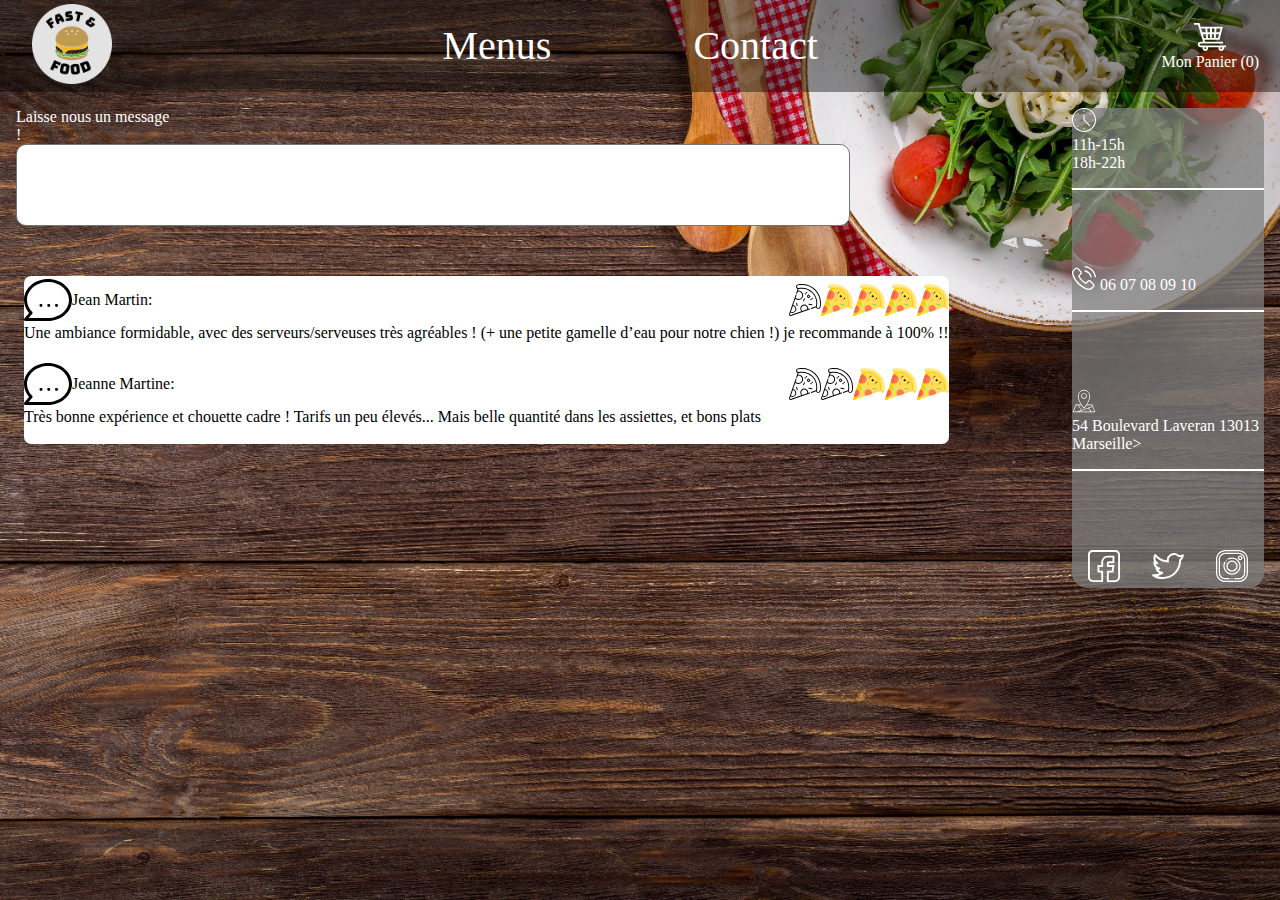
<file: indexJ.html>
<!DOCTYPE html>
<html lang="en">

<head>
    <meta charset="UTF-8">
    <meta http-equiv="X-UA-Compatible" content="IE=edge">
    <meta name="viewport" content="width=device-width, initial-scale=1.0">
    <link rel="stylesheet" href="styleJ.css">
    <title>Document</title>
</head>

<body>
    <!--NAVBAR-->
    <section id="Section">
        <nav class="navBar">
            <div class="navBarL">
                <a href="Index.html"><img class="logo" src="./IMG/logo.png" alt="LOGO"></a>
            </div>
            <div class="navBarC">
                <a href="indexY.html">Menus</a>
                <a href="indexJ.html">Contact</a>
            </div>
            <div class="navBarR" onclick="alertCaddie()">
                <svg class="caddie" enable-background="new 0 0 510.001 510.001" viewBox="0 0 510.001 510.001"
                    xmlns="http://www.w3.org/2000/svg">
                    <g>
                        <path
                            d="m510.001 390.001h-74.961c-.013 0-.026-.001-.039-.001s-.025.001-.039.001h-254.923c-.013 0-.026-.001-.039-.001s-.025.001-.039.001h-74.961c-8.271 0-15-6.729-15-15 0-8.272 6.729-15.001 15-15.001h360.001v-30h-288.84l-9-29.999h240.077l52.5-210.001h-355.577l-18-60h-86.161v30h63.84l81 270h-39.84c-24.813 0-45 20.188-45 45.002 0 24.812 20.187 44.999 45 44.999h32.58c-1.665 4.694-2.58 9.741-2.58 15 0 24.812 20.187 45 45.001 45 24.813 0 45-20.188 45-45 0-5.259-.915-10.306-2.58-15h170.16c-1.665 4.694-2.58 9.741-2.58 15 0 24.812 20.187 45 45.001 45 24.813 0 45-20.188 45-45 0-5.259-.915-10.306-2.58-15h32.58v-30zm-369.84-180h48.538l5 60h-35.538zm144.84-30.001v-60h43.698l-5 60zm36.197 30.001-5 60h-31.198v-60zm-66.198-30.001h-38.698l-5-60h43.698zm0 30.001v60h-31.198l-5-60zm91.302 60 5-60h47.513l-15 60zm60.013-90.001h-52.512l5-60h62.512zm-225.117-60 5 60h-55.038l-18-60zm13.803 315.001c0 8.271-6.729 15-15 15-8.272 0-15.001-6.729-15.001-15 0-8.265 6.719-14.989 14.981-15h.039c8.262.011 14.981 6.735 14.981 15zm255 0c0 8.271-6.729 15-15 15-8.272 0-15.001-6.729-15.001-15 0-8.265 6.719-14.989 14.981-15h.039c8.262.011 14.981 6.735 14.981 15z" />
                    </g>
                </svg>
                <p><span class="txtCaddie">Mon Panier </span>(0)</p>
            </div>
        </nav>
        <div id="Bloc">
            <div id="TextEtAvis">
                <div id="Text">
                    <div class="rating">
                        <label for="label" style="color:rgb(255, 255, 255);">Laisse nous un message !</label>
                    </div>

                    <textarea id="textarea" name="textarea">

</textarea>
                    <!--COMMENT SPACE-->
                </div>
                <div id="Avis">
                    <div class="LogoAvis">
                        <div id="LogoBulle"><svg id="Capa_1" enable-background="new 0 0 479.058 479.058" height="512"
                                viewBox="0 0 479.058 479.058" width="512" xmlns="http://www.w3.org/2000/svg">
                                <path
                                    d="m239.529 449.117h-224.558c-5.804 0-11.096-3.363-13.552-8.626-2.471-5.248-1.667-11.462 2.047-15.935l47.075-56.49c-32.69-36.74-50.541-81.9-50.541-128.537 0-115.569 107.455-209.588 239.529-209.588s239.529 94.019 239.529 209.588-107.455 209.588-239.529 209.588zm-192.6-29.941h192.6c115.568 0 209.588-80.584 209.588-179.647s-94.02-179.647-209.588-179.647-209.588 80.584-209.588 179.647c0 42.923 18.172 84.575 51.154 117.279 5.512 5.468 5.936 14.24.965 20.204.001 0-35.13 42.163-35.131 42.164z" />
                                <path id="path-1"
                                    d="m250.115 273.855c5.846 5.846 5.846 15.325 0 21.172-5.846 5.846-15.325 5.846-21.172 0-5.846-5.846-5.846-15.325 0-21.172 5.847-5.847 15.325-5.847 21.172 0"
                                    transform="translate(7.451 8.951)" />
                                <path id="path-1_1_"
                                    d="m175.262 273.855c5.846 5.846 5.846 15.325 0 21.172-5.846 5.846-15.325 5.846-21.172 0-5.846-5.846-5.846-15.325 0-21.172 5.847-5.847 15.326-5.847 21.172 0"
                                    transform="translate(4.951 8.951)" />
                                <path id="path-1_2_"
                                    d="m324.967 273.855c5.846 5.846 5.846 15.325 0 21.172-5.846 5.846-15.325 5.846-21.172 0-5.846-5.846-5.846-15.325 0-21.172 5.847-5.847 15.326-5.847 21.172 0"
                                    transform="translate(9.951 8.951)" />
                            </svg>Jean Martin:</div>
                        <div id="LogoPizza">
                            <svg height="512pt" viewBox="0 0 512.00092 512" width="512pt"
                                xmlns="http://www.w3.org/2000/svg">
                                <path
                                    d="m313.621094 222.0625c6.6875 0 12.972656-2.605469 17.699218-7.332031l7.152344-7.152344c4.105469-4.105469 4.105469-10.78125 0-14.890625l-20.503906-20.5c-1.988281-1.988281-4.632812-3.085938-7.445312-3.085938s-5.457032 1.097657-7.445313 3.085938l-7.152344 7.152344c-4.726562 4.726562-7.328125 11.011718-7.328125 17.695312s2.601563 12.96875 7.328125 17.695313c4.726563 4.726562 11.011719 7.332031 17.695313 7.332031zm-7.089844-32.117188 3.992188-3.992187 14.183593 14.183594-3.992187 3.988281c-1.898438 1.894531-4.414063 2.9375-7.09375 2.9375-2.679688 0-5.195313-1.042969-7.089844-2.9375-1.894531-1.890625-2.9375-4.410156-2.9375-7.089844 0-2.679687 1.042969-5.195312 2.9375-7.089844zm0 0" />
                                <path
                                    d="m368.222656 241.726562c1.917969 0 3.839844-.734374 5.300782-2.195312l8.183593-8.183594c2.929688-2.929687 2.929688-7.675781 0-10.605468-2.929687-2.929688-7.675781-2.929688-10.605469 0l-8.183593 8.183593c-2.925781 2.925781-2.925781 7.675781 0 10.601563 1.464843 1.464844 3.386719 2.199218 5.304687 2.199218zm0 0" />
                                <path
                                    d="m281.734375 147.738281 8.183594-8.183593c2.925781-2.925782 2.925781-7.675782 0-10.601563-2.929688-2.929687-7.679688-2.929687-10.605469-.003906l-8.183594 8.183593c-2.929687 2.929688-2.929687 7.679688 0 10.605469 1.464844 1.464844 3.382813 2.195313 5.300782 2.195313 1.921874.003906 3.839843-.730469 5.304687-2.195313zm0 0" />
                                <path
                                    d="m343.359375 240.300781c-2.929687 2.929688-2.929687 7.679688 0 10.605469l8.183594 8.183594c1.464843 1.464844 3.382812 2.195312 5.300781 2.195312 1.921875 0 3.839844-.730468 5.304688-2.195312 2.929687-2.929688 2.929687-7.675782 0-10.605469l-8.183594-8.183594c-2.929688-2.925781-7.675782-2.925781-10.605469 0zm0 0" />
                                <path
                                    d="m265.054688 169.496094c1.917968 0 3.839843-.730469 5.300781-2.195313 2.929687-2.929687 2.929687-7.679687 0-10.605469l-8.179688-8.183593c-2.929687-2.929688-7.679687-2.929688-10.605469 0-2.929687 2.929687-2.929687 7.675781 0 10.605469l8.183594 8.183593c1.460938 1.464844 3.382813 2.195313 5.300782 2.195313zm0 0" />
                                <path
                                    d="m422.820312 89.109375c-57.460937-57.460937-133.871093-89.109375-215.144531-89.109375-21.601562 0-43.246093 2.300781-64.328125 6.839844-13.796875 2.96875-24.589844 13.355468-28.175781 27.109375-2.941406 11.289062-.550781 23.042969 6.554687 32.242187 4.554688 5.894532 10.5625 10.183594 17.308594 12.535156l-12.007812 35.046876c0 .007812-.003906.015624-.007813.023437l-11.964843 34.921875c-1.339844 3.917969.746093 8.183594 4.664062 9.523438.804688.277343 1.625.40625 2.433594.40625 3.113281 0 6.023437-1.957032 7.09375-5.070313l10.632812-31.03125c19.492188-3.933594 39.882813 2.113281 54.023438 16.253906 11.261718 11.261719 17.460937 26.230469 17.460937 42.15625s-6.199219 30.894531-17.460937 42.15625c-11.261719 11.257813-26.230469 17.460938-42.15625 17.460938-15.925782 0-30.894532-6.203125-42.15625-17.460938-1.039063-1.042969-2.054688-2.144531-3.039063-3.292969l13.972657-40.785156c1.34375-3.917968-.746094-8.183594-4.664063-9.527344s-8.183594.746094-9.523437 4.664063l-15.308594 44.671875c0 .007812-.003906.015625-.007813.023438l-41.964843 122.496093s0 0-.003907 0l-34.800781 101.582031c-.007812.019532-.011719.035157-.019531.050782l-12.941407 37.773437c-2.933593 8.5625-.78125 17.851563 5.621094 24.25 4.507813 4.507813 10.449219 6.90625 16.5625 6.90625 2.5625 0 5.160156-.421875 7.6875-1.289062l299.832032-102.753907c3.917968-1.34375 6.007812-5.605468 4.664062-9.523437s-5.609375-6.007813-9.523438-4.664063l-19.175781 6.570313c2.222657-19.046875-4.261719-38.53125-18.121093-52.390625-24.75-24.75-65.027344-24.75-89.777344 0-11.992188 11.988281-18.597656 27.933594-18.597656 44.890625 0 16.8125 6.5 32.625 18.300781 44.578125l-172.460938 59.105469c-3.152343 1.074219-6.433593.316406-8.789062-2.035157-2.351563-2.351562-3.113281-5.636718-2.035157-8.785156l9.960938-29.074218c9.015625 4.5625 18.777344 6.8125 28.503906 6.8125 16.320313 0 32.527344-6.328126 44.871094-18.671876 24.753906-24.753906 24.753906-65.03125 0-89.785156-8.980469-8.976562-20.308594-14.960937-32.597656-17.375l34.882812-101.808594c14.257813 13.195313 32.449219 19.808594 50.648438 19.808594 19.105468 0 38.214844-7.269531 52.761718-21.816406 14.09375-14.09375 21.855469-32.832031 21.855469-52.761719 0-19.933593-7.765625-38.671875-21.855469-52.761719-15.667968-15.667968-37.46875-23.398437-59.183593-21.546874l8.902343-25.992188c1.675782-.132812 3.351563-.363281 5.007813-.71875 15.871094-3.398438 32.164063-5.121094 48.425781-5.121094 61.390625 0 119.042969 23.839844 162.328125 67.125 55.25 55.253906 78.429688 134.039063 62.003907 210.753906-.355469 1.652344-.582032 3.308594-.710938 4.964844l-76.613281 26.253906c-3.917969 1.34375-6.007813 5.609376-4.664063 9.527344 1.066406 3.109375 3.976563 5.066406 7.09375 5.066406.804688 0 1.625-.128906 2.429688-.40625l73.691406-25.253906c1.394531 4.007813 3.476562 7.796875 6.222656 11.191406 7.171875 8.867188 17.734375 13.953126 28.988282 13.953126 3.191406 0 6.40625-.414063 9.554687-1.234376 13.75-3.585937 24.136719-14.378906 27.105469-28.171874 21.871094-101.613282-8.882813-206.089844-82.269532-279.476563zm-227.359374 303.65625c0-12.953125 5.042968-25.128906 14.199218-34.285156 18.90625-18.90625 49.664063-18.90625 68.570313 0 12.382812 12.382812 17.066406 30.648437 12.398437 47.378906l-75.5 25.875c-1.941406-1.433594-3.78125-2.996094-5.46875-4.683594-9.15625-9.15625-14.199218-21.335937-14.199218-34.285156zm-107.25-27.246094c18.90625 18.902344 18.90625 49.664063 0 68.570313-15.546876 15.546875-39.101563 18.585937-57.84375 8.089844l30.929687-90.28125c10.160156 1.550781 19.566406 6.273437 26.914063 13.621093zm402.21875-.089843c-1.773438 8.222656-7.988282 14.664062-16.230469 16.8125-1.914063.5-3.855469.753906-5.769531.753906-6.703126 0-13.015626-3.058594-17.324219-8.386719-2.964844-3.664063-4.636719-7.957031-4.925781-12.480469 0-.007812 0-.011718-.003907-.019531-.128906-2.058594.03125-4.160156.484375-6.273437 17.496094-81.710938-7.203125-165.636719-66.066406-224.5-46.121094-46.117188-107.535156-71.519532-172.929688-71.519532-17.316406 0-34.667968 1.835938-51.570312 5.457032-1.609375.34375-3.238281.519531-4.839844.519531-.144531 0-.289062-.007813-.4375-.011719-.882812-.234375-1.777344-.300781-2.644531-.210938-5.71875-.804687-10.917969-3.8125-14.578125-8.550781-4.246094-5.496093-5.667969-12.527343-3.90625-19.289062 2.148438-8.238281 8.589844-14.457031 16.8125-16.230469 20.050781-4.3125 40.632812-6.503906 61.175781-6.503906 77.269531 0 149.910157 30.085937 204.539063 84.71875 69.769531 69.769531 99.007812 169.101562 78.214844 265.714844zm0 0" />
                                <path
                                    d="m120.390625 298.367188c-4.054687.839843-6.664063 4.808593-5.824219 8.863281l8.949219 43.265625c.734375 3.542968 3.855469 5.980468 7.335937 5.980468.503907 0 1.015626-.050781 1.527344-.15625 4.054688-.839843 6.664063-4.808593 5.824219-8.863281l-8.949219-43.265625c-.839844-4.058594-4.808594-6.660156-8.863281-5.824218zm0 0" />
                                <path
                                    d="m316.871094 330.789062 49.003906 9.714844c.492188.097656.980469.144532 1.464844.144532 3.507812 0 6.640625-2.472657 7.347656-6.042969.804688-4.0625-1.832031-8.007813-5.894531-8.8125l-49.007813-9.714844c-4.0625-.808594-8.007812 1.832031-8.8125 5.898437-.804687 4.058594 1.835938 8.007813 5.898438 8.8125zm0 0" />
                                <path
                                    d="m243.199219 230.757812-18.34375 35.128907c-1.917969 3.671875-.496094 8.203125 3.175781 10.117187 1.109375.582032 2.296875.855469 3.464844.855469 2.703125 0 5.316406-1.46875 6.652344-4.03125l18.34375-35.128906c1.917968-3.671875.496093-8.203125-3.175782-10.117188-3.671875-1.921875-8.199218-.496093-10.117187 3.175781zm0 0" />
                            </svg>

                            <svg viewBox="0 0 512.00017 512" xmlns="http://www.w3.org/2000/svg">
                                <path
                                    d="m487.007812 351.671875-465.125 159.402344c-12.984374 4.449219-25.410156-7.976563-20.960937-20.960938l160.699219-469.035156 246.765625 82.535156zm0 0"
                                    fill="#ffde55" />
                                <path
                                    d="m302.640625 208.050781c-7.050781-7.054687-7.050781-18.488281 0-25.539062l7.371094-7.371094c1.21875-1.21875 3.195312-1.21875 4.414062 0l21.125 21.125c1.21875 1.21875 1.21875 3.195313 0 4.414063l-7.371093 7.371093c-7.054688 7.050781-18.488282 7.050781-25.539063 0zm0 0"
                                    fill="#222223" />
                                <path
                                    d="m161.621094 21.078125-21.171875 61.792969c5.734375.96875 11.683593.871094 17.574219-.390625 76.367187-16.355469 154.792968 6.714843 209.785156 61.710937 54.996094 54.992188 78.066406 133.417969 61.710937 209.785156-1.257812 5.875-1.359375 11.8125-.398437 17.535157l57.886718-19.839844-78.621093-248.058594zm0 0"
                                    fill="#ffcd00" />
                                <path
                                    d="m198.746094 58.199219 6.90625-22.394531-44.03125-14.730469-160.699219 469.039062c-4.449219 12.984375 7.976563 25.410157 20.960937 20.960938l24.585938-8.425781zm0 0"
                                    fill="#ffcd00" />
                                <path
                                    d="m422.453125 89.546875c-76.246094-76.246094-182.738281-103.792969-280.855469-82.671875-11.316406 2.433594-20.253906 11.121094-23.175781 22.324219-5.785156 22.207031 13.863281 42.683593 36.304687 37.878906 78.371094-16.78125 163.453126 5.207031 224.21875 65.976563 60.769532 60.765624 82.757813 145.847656 65.976563 224.21875-4.804687 22.441406 15.671875 42.089843 37.878906 36.300781 11.203125-2.917969 19.890625-11.855469 22.324219-23.171875 21.121094-98.117188-6.421875-204.609375-82.671875-280.855469zm0 0"
                                    fill="#ffeb99" />
                                <path
                                    d="m467.195312 335c16.78125-78.371094-5.207031-163.453125-65.976562-224.21875-60.765625-60.769531-145.847656-82.757812-224.21875-65.976562-22.378906 4.792968-41.972656-15.554688-36.347656-37.691407-10.863282 2.707031-19.394532 11.199219-22.230469 22.085938-5.789063 22.207031 13.859375 42.683593 36.304687 37.878906 78.367188-16.78125 163.453126 5.207031 224.21875 65.976563 60.769532 60.765624 82.757813 145.847656 65.976563 224.21875-4.808594 22.441406 15.667969 42.089843 37.878906 36.300781 10.886719-2.835938 19.378907-11.363281 22.085938-22.230469-22.136719 5.628906-42.484375-13.964844-37.691407-36.34375zm0 0"
                                    fill="#ffde55" />
                                <path
                                    d="m284.410156 356.152344c-22.527344-22.527344-59.050781-22.527344-81.578125 0-22.523437 22.527344-22.523437 59.050781 0 81.574218 3.070313 3.070313 6.402344 5.703126 9.921875 7.9375l85.140625-29.183593c7.320313-20.359375 2.828125-44.015625-13.484375-60.328125zm0 0"
                                    fill="#ff7956" />
                                <path
                                    d="m14.289062 451.105469c22.535157 16.15625 54.089844 14.125 74.339844-6.125 22.527344-22.527344 22.527344-59.050781 0-81.574219-10.6875-10.691406-24.523437-16.296875-38.523437-16.84375zm0 0"
                                    fill="#ff7956" />
                                <path
                                    d="m14.289062 451.105469c13.738282 9.851562 30.828126 12.9375 46.667969 9.253906l31.691407-92.496094c-1.246094-1.539062-2.585938-3.027343-4.019532-4.457031-10.6875-10.691406-24.523437-16.296875-38.523437-16.84375zm0 0"
                                    fill="#ff6243" />
                                <path
                                    d="m197.527344 129.816406c-18.167969-18.164062-43.921875-24.09375-67.054688-17.820312l-37.101562 108.28125c1.925781 2.550781 4.035156 5.007812 6.359375 7.332031 27.007812 27.003906 70.789062 27.003906 97.796875 0 27.003906-27.003906 27.003906-70.789063 0-97.792969zm0 0"
                                    fill="#ff7956" />
                                <path
                                    d="m178.777344 116.480469c-15.113282-7.320313-32.328125-8.816407-48.308594-4.484375l-37.097656 108.28125c1.925781 2.550781 4.035156 5.007812 6.359375 7.332031 9.832031 9.832031 21.890625 16.066406 34.550781 18.738281zm0 0"
                                    fill="#ff6243" />
                                <path
                                    d="m371.664062 241.097656c-1.917968 0-3.839843-.730468-5.304687-2.195312-2.925781-2.929688-2.925781-7.679688 0-10.605469l8.433594-8.433594c2.929687-2.925781 7.675781-2.929687 10.605469 0 2.929687 2.929688 2.929687 7.679688 0 10.609375l-8.433594 8.429688c-1.460938 1.460937-3.382813 2.195312-5.300782 2.195312zm0 0"
                                    fill="#222223" />
                                <path
                                    d="m277.089844 146.523438c-1.917969 0-3.835938-.730469-5.300782-2.195313-2.929687-2.929687-2.929687-7.675781 0-10.605469l8.429688-8.429687c2.929688-2.929688 7.679688-2.929688 10.605469 0 2.929687 2.929687 2.929687 7.675781 0 10.605469l-8.429688 8.429687c-1.464843 1.464844-3.382812 2.195313-5.304687 2.195313zm0 0"
                                    fill="#222223" />
                                <path
                                    d="m359.941406 261.25c-1.917968 0-3.839844-.730469-5.300781-2.195312l-8.433594-8.433594c-2.929687-2.929688-2.929687-7.675782 0-10.605469 2.929688-2.925781 7.679688-2.929687 10.605469 0l8.433594 8.433594c2.925781 2.929687 2.925781 7.675781 0 10.605469-1.464844 1.464843-3.382813 2.195312-5.304688 2.195312zm0 0"
                                    fill="#f46262" />
                                <path
                                    d="m265.371094 166.679688c-1.921875 0-3.839844-.730469-5.304688-2.195313l-8.429687-8.433594c-2.929688-2.929687-2.929688-7.675781 0-10.605469 2.929687-2.929687 7.675781-2.929687 10.605469 0l8.429687 8.429688c2.929687 2.929688 2.929687 7.679688 0 10.609375-1.460937 1.460937-3.382813 2.195313-5.300781 2.195313zm0 0"
                                    fill="#f46262" />
                                <g fill="#7ec66a">
                                    <path
                                        d="m127.101562 359.328125c-3.480468 0-6.605468-2.441406-7.335937-5.984375l-9.222656-44.578125c-.839844-4.054687 1.769531-8.023437 5.824219-8.863281 4.054687-.835938 8.027343 1.769531 8.863281 5.824218l9.222656 44.578126c.839844 4.058593-1.769531 8.027343-5.824219 8.863281-.511718.105469-1.023437.160156-1.527344.160156zm0 0" />
                                    <path
                                        d="m370.753906 343.015625c-.484375 0-.972656-.046875-1.464844-.144531l-50.488281-10.007813c-4.066406-.804687-6.707031-4.753906-5.898437-8.816406.804687-4.0625 4.746094-6.707031 8.8125-5.898437l50.488281 10.011718c4.066406.804688 6.707031 4.75 5.898437 8.8125-.707031 3.570313-3.839843 6.042969-7.347656 6.042969zm0 0" />
                                    <path
                                        d="m230.792969 277.292969c-1.167969 0-2.355469-.273438-3.464844-.851563-3.667969-1.917968-5.09375-6.449218-3.175781-10.121094l18.898437-36.195312c1.917969-3.671875 6.449219-5.09375 10.121094-3.175781s5.09375 6.449219 3.175781 10.121093l-18.898437 36.191407c-1.339844 2.5625-3.949219 4.03125-6.65625 4.03125zm0 0" />
                                </g>
                            </svg>
                            <svg viewBox="0 0 512.00017 512" xmlns="http://www.w3.org/2000/svg">
                                <path
                                    d="m487.007812 351.671875-465.125 159.402344c-12.984374 4.449219-25.410156-7.976563-20.960937-20.960938l160.699219-469.035156 246.765625 82.535156zm0 0"
                                    fill="#ffde55" />
                                <path
                                    d="m302.640625 208.050781c-7.050781-7.054687-7.050781-18.488281 0-25.539062l7.371094-7.371094c1.21875-1.21875 3.195312-1.21875 4.414062 0l21.125 21.125c1.21875 1.21875 1.21875 3.195313 0 4.414063l-7.371093 7.371093c-7.054688 7.050781-18.488282 7.050781-25.539063 0zm0 0"
                                    fill="#222223" />
                                <path
                                    d="m161.621094 21.078125-21.171875 61.792969c5.734375.96875 11.683593.871094 17.574219-.390625 76.367187-16.355469 154.792968 6.714843 209.785156 61.710937 54.996094 54.992188 78.066406 133.417969 61.710937 209.785156-1.257812 5.875-1.359375 11.8125-.398437 17.535157l57.886718-19.839844-78.621093-248.058594zm0 0"
                                    fill="#ffcd00" />
                                <path
                                    d="m198.746094 58.199219 6.90625-22.394531-44.03125-14.730469-160.699219 469.039062c-4.449219 12.984375 7.976563 25.410157 20.960937 20.960938l24.585938-8.425781zm0 0"
                                    fill="#ffcd00" />
                                <path
                                    d="m422.453125 89.546875c-76.246094-76.246094-182.738281-103.792969-280.855469-82.671875-11.316406 2.433594-20.253906 11.121094-23.175781 22.324219-5.785156 22.207031 13.863281 42.683593 36.304687 37.878906 78.371094-16.78125 163.453126 5.207031 224.21875 65.976563 60.769532 60.765624 82.757813 145.847656 65.976563 224.21875-4.804687 22.441406 15.671875 42.089843 37.878906 36.300781 11.203125-2.917969 19.890625-11.855469 22.324219-23.171875 21.121094-98.117188-6.421875-204.609375-82.671875-280.855469zm0 0"
                                    fill="#ffeb99" />
                                <path
                                    d="m467.195312 335c16.78125-78.371094-5.207031-163.453125-65.976562-224.21875-60.765625-60.769531-145.847656-82.757812-224.21875-65.976562-22.378906 4.792968-41.972656-15.554688-36.347656-37.691407-10.863282 2.707031-19.394532 11.199219-22.230469 22.085938-5.789063 22.207031 13.859375 42.683593 36.304687 37.878906 78.367188-16.78125 163.453126 5.207031 224.21875 65.976563 60.769532 60.765624 82.757813 145.847656 65.976563 224.21875-4.808594 22.441406 15.667969 42.089843 37.878906 36.300781 10.886719-2.835938 19.378907-11.363281 22.085938-22.230469-22.136719 5.628906-42.484375-13.964844-37.691407-36.34375zm0 0"
                                    fill="#ffde55" />
                                <path
                                    d="m284.410156 356.152344c-22.527344-22.527344-59.050781-22.527344-81.578125 0-22.523437 22.527344-22.523437 59.050781 0 81.574218 3.070313 3.070313 6.402344 5.703126 9.921875 7.9375l85.140625-29.183593c7.320313-20.359375 2.828125-44.015625-13.484375-60.328125zm0 0"
                                    fill="#ff7956" />
                                <path
                                    d="m14.289062 451.105469c22.535157 16.15625 54.089844 14.125 74.339844-6.125 22.527344-22.527344 22.527344-59.050781 0-81.574219-10.6875-10.691406-24.523437-16.296875-38.523437-16.84375zm0 0"
                                    fill="#ff7956" />
                                <path
                                    d="m14.289062 451.105469c13.738282 9.851562 30.828126 12.9375 46.667969 9.253906l31.691407-92.496094c-1.246094-1.539062-2.585938-3.027343-4.019532-4.457031-10.6875-10.691406-24.523437-16.296875-38.523437-16.84375zm0 0"
                                    fill="#ff6243" />
                                <path
                                    d="m197.527344 129.816406c-18.167969-18.164062-43.921875-24.09375-67.054688-17.820312l-37.101562 108.28125c1.925781 2.550781 4.035156 5.007812 6.359375 7.332031 27.007812 27.003906 70.789062 27.003906 97.796875 0 27.003906-27.003906 27.003906-70.789063 0-97.792969zm0 0"
                                    fill="#ff7956" />
                                <path
                                    d="m178.777344 116.480469c-15.113282-7.320313-32.328125-8.816407-48.308594-4.484375l-37.097656 108.28125c1.925781 2.550781 4.035156 5.007812 6.359375 7.332031 9.832031 9.832031 21.890625 16.066406 34.550781 18.738281zm0 0"
                                    fill="#ff6243" />
                                <path
                                    d="m371.664062 241.097656c-1.917968 0-3.839843-.730468-5.304687-2.195312-2.925781-2.929688-2.925781-7.679688 0-10.605469l8.433594-8.433594c2.929687-2.925781 7.675781-2.929687 10.605469 0 2.929687 2.929688 2.929687 7.679688 0 10.609375l-8.433594 8.429688c-1.460938 1.460937-3.382813 2.195312-5.300782 2.195312zm0 0"
                                    fill="#222223" />
                                <path
                                    d="m277.089844 146.523438c-1.917969 0-3.835938-.730469-5.300782-2.195313-2.929687-2.929687-2.929687-7.675781 0-10.605469l8.429688-8.429687c2.929688-2.929688 7.679688-2.929688 10.605469 0 2.929687 2.929687 2.929687 7.675781 0 10.605469l-8.429688 8.429687c-1.464843 1.464844-3.382812 2.195313-5.304687 2.195313zm0 0"
                                    fill="#222223" />
                                <path
                                    d="m359.941406 261.25c-1.917968 0-3.839844-.730469-5.300781-2.195312l-8.433594-8.433594c-2.929687-2.929688-2.929687-7.675782 0-10.605469 2.929688-2.925781 7.679688-2.929687 10.605469 0l8.433594 8.433594c2.925781 2.929687 2.925781 7.675781 0 10.605469-1.464844 1.464843-3.382813 2.195312-5.304688 2.195312zm0 0"
                                    fill="#f46262" />
                                <path
                                    d="m265.371094 166.679688c-1.921875 0-3.839844-.730469-5.304688-2.195313l-8.429687-8.433594c-2.929688-2.929687-2.929688-7.675781 0-10.605469 2.929687-2.929687 7.675781-2.929687 10.605469 0l8.429687 8.429688c2.929687 2.929688 2.929687 7.679688 0 10.609375-1.460937 1.460937-3.382813 2.195313-5.300781 2.195313zm0 0"
                                    fill="#f46262" />
                                <g fill="#7ec66a">
                                    <path
                                        d="m127.101562 359.328125c-3.480468 0-6.605468-2.441406-7.335937-5.984375l-9.222656-44.578125c-.839844-4.054687 1.769531-8.023437 5.824219-8.863281 4.054687-.835938 8.027343 1.769531 8.863281 5.824218l9.222656 44.578126c.839844 4.058593-1.769531 8.027343-5.824219 8.863281-.511718.105469-1.023437.160156-1.527344.160156zm0 0" />
                                    <path
                                        d="m370.753906 343.015625c-.484375 0-.972656-.046875-1.464844-.144531l-50.488281-10.007813c-4.066406-.804687-6.707031-4.753906-5.898437-8.816406.804687-4.0625 4.746094-6.707031 8.8125-5.898437l50.488281 10.011718c4.066406.804688 6.707031 4.75 5.898437 8.8125-.707031 3.570313-3.839843 6.042969-7.347656 6.042969zm0 0" />
                                    <path
                                        d="m230.792969 277.292969c-1.167969 0-2.355469-.273438-3.464844-.851563-3.667969-1.917968-5.09375-6.449218-3.175781-10.121094l18.898437-36.195312c1.917969-3.671875 6.449219-5.09375 10.121094-3.175781s5.09375 6.449219 3.175781 10.121093l-18.898437 36.191407c-1.339844 2.5625-3.949219 4.03125-6.65625 4.03125zm0 0" />
                                </g>
                            </svg>
                            <svg viewBox="0 0 512.00017 512" xmlns="http://www.w3.org/2000/svg">
                                <path
                                    d="m487.007812 351.671875-465.125 159.402344c-12.984374 4.449219-25.410156-7.976563-20.960937-20.960938l160.699219-469.035156 246.765625 82.535156zm0 0"
                                    fill="#ffde55" />
                                <path
                                    d="m302.640625 208.050781c-7.050781-7.054687-7.050781-18.488281 0-25.539062l7.371094-7.371094c1.21875-1.21875 3.195312-1.21875 4.414062 0l21.125 21.125c1.21875 1.21875 1.21875 3.195313 0 4.414063l-7.371093 7.371093c-7.054688 7.050781-18.488282 7.050781-25.539063 0zm0 0"
                                    fill="#222223" />
                                <path
                                    d="m161.621094 21.078125-21.171875 61.792969c5.734375.96875 11.683593.871094 17.574219-.390625 76.367187-16.355469 154.792968 6.714843 209.785156 61.710937 54.996094 54.992188 78.066406 133.417969 61.710937 209.785156-1.257812 5.875-1.359375 11.8125-.398437 17.535157l57.886718-19.839844-78.621093-248.058594zm0 0"
                                    fill="#ffcd00" />
                                <path
                                    d="m198.746094 58.199219 6.90625-22.394531-44.03125-14.730469-160.699219 469.039062c-4.449219 12.984375 7.976563 25.410157 20.960937 20.960938l24.585938-8.425781zm0 0"
                                    fill="#ffcd00" />
                                <path
                                    d="m422.453125 89.546875c-76.246094-76.246094-182.738281-103.792969-280.855469-82.671875-11.316406 2.433594-20.253906 11.121094-23.175781 22.324219-5.785156 22.207031 13.863281 42.683593 36.304687 37.878906 78.371094-16.78125 163.453126 5.207031 224.21875 65.976563 60.769532 60.765624 82.757813 145.847656 65.976563 224.21875-4.804687 22.441406 15.671875 42.089843 37.878906 36.300781 11.203125-2.917969 19.890625-11.855469 22.324219-23.171875 21.121094-98.117188-6.421875-204.609375-82.671875-280.855469zm0 0"
                                    fill="#ffeb99" />
                                <path
                                    d="m467.195312 335c16.78125-78.371094-5.207031-163.453125-65.976562-224.21875-60.765625-60.769531-145.847656-82.757812-224.21875-65.976562-22.378906 4.792968-41.972656-15.554688-36.347656-37.691407-10.863282 2.707031-19.394532 11.199219-22.230469 22.085938-5.789063 22.207031 13.859375 42.683593 36.304687 37.878906 78.367188-16.78125 163.453126 5.207031 224.21875 65.976563 60.769532 60.765624 82.757813 145.847656 65.976563 224.21875-4.808594 22.441406 15.667969 42.089843 37.878906 36.300781 10.886719-2.835938 19.378907-11.363281 22.085938-22.230469-22.136719 5.628906-42.484375-13.964844-37.691407-36.34375zm0 0"
                                    fill="#ffde55" />
                                <path
                                    d="m284.410156 356.152344c-22.527344-22.527344-59.050781-22.527344-81.578125 0-22.523437 22.527344-22.523437 59.050781 0 81.574218 3.070313 3.070313 6.402344 5.703126 9.921875 7.9375l85.140625-29.183593c7.320313-20.359375 2.828125-44.015625-13.484375-60.328125zm0 0"
                                    fill="#ff7956" />
                                <path
                                    d="m14.289062 451.105469c22.535157 16.15625 54.089844 14.125 74.339844-6.125 22.527344-22.527344 22.527344-59.050781 0-81.574219-10.6875-10.691406-24.523437-16.296875-38.523437-16.84375zm0 0"
                                    fill="#ff7956" />
                                <path
                                    d="m14.289062 451.105469c13.738282 9.851562 30.828126 12.9375 46.667969 9.253906l31.691407-92.496094c-1.246094-1.539062-2.585938-3.027343-4.019532-4.457031-10.6875-10.691406-24.523437-16.296875-38.523437-16.84375zm0 0"
                                    fill="#ff6243" />
                                <path
                                    d="m197.527344 129.816406c-18.167969-18.164062-43.921875-24.09375-67.054688-17.820312l-37.101562 108.28125c1.925781 2.550781 4.035156 5.007812 6.359375 7.332031 27.007812 27.003906 70.789062 27.003906 97.796875 0 27.003906-27.003906 27.003906-70.789063 0-97.792969zm0 0"
                                    fill="#ff7956" />
                                <path
                                    d="m178.777344 116.480469c-15.113282-7.320313-32.328125-8.816407-48.308594-4.484375l-37.097656 108.28125c1.925781 2.550781 4.035156 5.007812 6.359375 7.332031 9.832031 9.832031 21.890625 16.066406 34.550781 18.738281zm0 0"
                                    fill="#ff6243" />
                                <path
                                    d="m371.664062 241.097656c-1.917968 0-3.839843-.730468-5.304687-2.195312-2.925781-2.929688-2.925781-7.679688 0-10.605469l8.433594-8.433594c2.929687-2.925781 7.675781-2.929687 10.605469 0 2.929687 2.929688 2.929687 7.679688 0 10.609375l-8.433594 8.429688c-1.460938 1.460937-3.382813 2.195312-5.300782 2.195312zm0 0"
                                    fill="#222223" />
                                <path
                                    d="m277.089844 146.523438c-1.917969 0-3.835938-.730469-5.300782-2.195313-2.929687-2.929687-2.929687-7.675781 0-10.605469l8.429688-8.429687c2.929688-2.929688 7.679688-2.929688 10.605469 0 2.929687 2.929687 2.929687 7.675781 0 10.605469l-8.429688 8.429687c-1.464843 1.464844-3.382812 2.195313-5.304687 2.195313zm0 0"
                                    fill="#222223" />
                                <path
                                    d="m359.941406 261.25c-1.917968 0-3.839844-.730469-5.300781-2.195312l-8.433594-8.433594c-2.929687-2.929688-2.929687-7.675782 0-10.605469 2.929688-2.925781 7.679688-2.929687 10.605469 0l8.433594 8.433594c2.925781 2.929687 2.925781 7.675781 0 10.605469-1.464844 1.464843-3.382813 2.195312-5.304688 2.195312zm0 0"
                                    fill="#f46262" />
                                <path
                                    d="m265.371094 166.679688c-1.921875 0-3.839844-.730469-5.304688-2.195313l-8.429687-8.433594c-2.929688-2.929687-2.929688-7.675781 0-10.605469 2.929687-2.929687 7.675781-2.929687 10.605469 0l8.429687 8.429688c2.929687 2.929688 2.929687 7.679688 0 10.609375-1.460937 1.460937-3.382813 2.195313-5.300781 2.195313zm0 0"
                                    fill="#f46262" />
                                <g fill="#7ec66a">
                                    <path
                                        d="m127.101562 359.328125c-3.480468 0-6.605468-2.441406-7.335937-5.984375l-9.222656-44.578125c-.839844-4.054687 1.769531-8.023437 5.824219-8.863281 4.054687-.835938 8.027343 1.769531 8.863281 5.824218l9.222656 44.578126c.839844 4.058593-1.769531 8.027343-5.824219 8.863281-.511718.105469-1.023437.160156-1.527344.160156zm0 0" />
                                    <path
                                        d="m370.753906 343.015625c-.484375 0-.972656-.046875-1.464844-.144531l-50.488281-10.007813c-4.066406-.804687-6.707031-4.753906-5.898437-8.816406.804687-4.0625 4.746094-6.707031 8.8125-5.898437l50.488281 10.011718c4.066406.804688 6.707031 4.75 5.898437 8.8125-.707031 3.570313-3.839843 6.042969-7.347656 6.042969zm0 0" />
                                    <path
                                        d="m230.792969 277.292969c-1.167969 0-2.355469-.273438-3.464844-.851563-3.667969-1.917968-5.09375-6.449218-3.175781-10.121094l18.898437-36.195312c1.917969-3.671875 6.449219-5.09375 10.121094-3.175781s5.09375 6.449219 3.175781 10.121093l-18.898437 36.191407c-1.339844 2.5625-3.949219 4.03125-6.65625 4.03125zm0 0" />
                                </g>
                            </svg>
                            <svg viewBox="0 0 512.00017 512" xmlns="http://www.w3.org/2000/svg">
                                <path
                                    d="m487.007812 351.671875-465.125 159.402344c-12.984374 4.449219-25.410156-7.976563-20.960937-20.960938l160.699219-469.035156 246.765625 82.535156zm0 0"
                                    fill="#ffde55" />
                                <path
                                    d="m302.640625 208.050781c-7.050781-7.054687-7.050781-18.488281 0-25.539062l7.371094-7.371094c1.21875-1.21875 3.195312-1.21875 4.414062 0l21.125 21.125c1.21875 1.21875 1.21875 3.195313 0 4.414063l-7.371093 7.371093c-7.054688 7.050781-18.488282 7.050781-25.539063 0zm0 0"
                                    fill="#222223" />
                                <path
                                    d="m161.621094 21.078125-21.171875 61.792969c5.734375.96875 11.683593.871094 17.574219-.390625 76.367187-16.355469 154.792968 6.714843 209.785156 61.710937 54.996094 54.992188 78.066406 133.417969 61.710937 209.785156-1.257812 5.875-1.359375 11.8125-.398437 17.535157l57.886718-19.839844-78.621093-248.058594zm0 0"
                                    fill="#ffcd00" />
                                <path
                                    d="m198.746094 58.199219 6.90625-22.394531-44.03125-14.730469-160.699219 469.039062c-4.449219 12.984375 7.976563 25.410157 20.960937 20.960938l24.585938-8.425781zm0 0"
                                    fill="#ffcd00" />
                                <path
                                    d="m422.453125 89.546875c-76.246094-76.246094-182.738281-103.792969-280.855469-82.671875-11.316406 2.433594-20.253906 11.121094-23.175781 22.324219-5.785156 22.207031 13.863281 42.683593 36.304687 37.878906 78.371094-16.78125 163.453126 5.207031 224.21875 65.976563 60.769532 60.765624 82.757813 145.847656 65.976563 224.21875-4.804687 22.441406 15.671875 42.089843 37.878906 36.300781 11.203125-2.917969 19.890625-11.855469 22.324219-23.171875 21.121094-98.117188-6.421875-204.609375-82.671875-280.855469zm0 0"
                                    fill="#ffeb99" />
                                <path
                                    d="m467.195312 335c16.78125-78.371094-5.207031-163.453125-65.976562-224.21875-60.765625-60.769531-145.847656-82.757812-224.21875-65.976562-22.378906 4.792968-41.972656-15.554688-36.347656-37.691407-10.863282 2.707031-19.394532 11.199219-22.230469 22.085938-5.789063 22.207031 13.859375 42.683593 36.304687 37.878906 78.367188-16.78125 163.453126 5.207031 224.21875 65.976563 60.769532 60.765624 82.757813 145.847656 65.976563 224.21875-4.808594 22.441406 15.667969 42.089843 37.878906 36.300781 10.886719-2.835938 19.378907-11.363281 22.085938-22.230469-22.136719 5.628906-42.484375-13.964844-37.691407-36.34375zm0 0"
                                    fill="#ffde55" />
                                <path
                                    d="m284.410156 356.152344c-22.527344-22.527344-59.050781-22.527344-81.578125 0-22.523437 22.527344-22.523437 59.050781 0 81.574218 3.070313 3.070313 6.402344 5.703126 9.921875 7.9375l85.140625-29.183593c7.320313-20.359375 2.828125-44.015625-13.484375-60.328125zm0 0"
                                    fill="#ff7956" />
                                <path
                                    d="m14.289062 451.105469c22.535157 16.15625 54.089844 14.125 74.339844-6.125 22.527344-22.527344 22.527344-59.050781 0-81.574219-10.6875-10.691406-24.523437-16.296875-38.523437-16.84375zm0 0"
                                    fill="#ff7956" />
                                <path
                                    d="m14.289062 451.105469c13.738282 9.851562 30.828126 12.9375 46.667969 9.253906l31.691407-92.496094c-1.246094-1.539062-2.585938-3.027343-4.019532-4.457031-10.6875-10.691406-24.523437-16.296875-38.523437-16.84375zm0 0"
                                    fill="#ff6243" />
                                <path
                                    d="m197.527344 129.816406c-18.167969-18.164062-43.921875-24.09375-67.054688-17.820312l-37.101562 108.28125c1.925781 2.550781 4.035156 5.007812 6.359375 7.332031 27.007812 27.003906 70.789062 27.003906 97.796875 0 27.003906-27.003906 27.003906-70.789063 0-97.792969zm0 0"
                                    fill="#ff7956" />
                                <path
                                    d="m178.777344 116.480469c-15.113282-7.320313-32.328125-8.816407-48.308594-4.484375l-37.097656 108.28125c1.925781 2.550781 4.035156 5.007812 6.359375 7.332031 9.832031 9.832031 21.890625 16.066406 34.550781 18.738281zm0 0"
                                    fill="#ff6243" />
                                <path
                                    d="m371.664062 241.097656c-1.917968 0-3.839843-.730468-5.304687-2.195312-2.925781-2.929688-2.925781-7.679688 0-10.605469l8.433594-8.433594c2.929687-2.925781 7.675781-2.929687 10.605469 0 2.929687 2.929688 2.929687 7.679688 0 10.609375l-8.433594 8.429688c-1.460938 1.460937-3.382813 2.195312-5.300782 2.195312zm0 0"
                                    fill="#222223" />
                                <path
                                    d="m277.089844 146.523438c-1.917969 0-3.835938-.730469-5.300782-2.195313-2.929687-2.929687-2.929687-7.675781 0-10.605469l8.429688-8.429687c2.929688-2.929688 7.679688-2.929688 10.605469 0 2.929687 2.929687 2.929687 7.675781 0 10.605469l-8.429688 8.429687c-1.464843 1.464844-3.382812 2.195313-5.304687 2.195313zm0 0"
                                    fill="#222223" />
                                <path
                                    d="m359.941406 261.25c-1.917968 0-3.839844-.730469-5.300781-2.195312l-8.433594-8.433594c-2.929687-2.929688-2.929687-7.675782 0-10.605469 2.929688-2.925781 7.679688-2.929687 10.605469 0l8.433594 8.433594c2.925781 2.929687 2.925781 7.675781 0 10.605469-1.464844 1.464843-3.382813 2.195312-5.304688 2.195312zm0 0"
                                    fill="#f46262" />
                                <path
                                    d="m265.371094 166.679688c-1.921875 0-3.839844-.730469-5.304688-2.195313l-8.429687-8.433594c-2.929688-2.929687-2.929688-7.675781 0-10.605469 2.929687-2.929687 7.675781-2.929687 10.605469 0l8.429687 8.429688c2.929687 2.929688 2.929687 7.679688 0 10.609375-1.460937 1.460937-3.382813 2.195313-5.300781 2.195313zm0 0"
                                    fill="#f46262" />
                                <g fill="#7ec66a">
                                    <path
                                        d="m127.101562 359.328125c-3.480468 0-6.605468-2.441406-7.335937-5.984375l-9.222656-44.578125c-.839844-4.054687 1.769531-8.023437 5.824219-8.863281 4.054687-.835938 8.027343 1.769531 8.863281 5.824218l9.222656 44.578126c.839844 4.058593-1.769531 8.027343-5.824219 8.863281-.511718.105469-1.023437.160156-1.527344.160156zm0 0" />
                                    <path
                                        d="m370.753906 343.015625c-.484375 0-.972656-.046875-1.464844-.144531l-50.488281-10.007813c-4.066406-.804687-6.707031-4.753906-5.898437-8.816406.804687-4.0625 4.746094-6.707031 8.8125-5.898437l50.488281 10.011718c4.066406.804688 6.707031 4.75 5.898437 8.8125-.707031 3.570313-3.839843 6.042969-7.347656 6.042969zm0 0" />
                                    <path
                                        d="m230.792969 277.292969c-1.167969 0-2.355469-.273438-3.464844-.851563-3.667969-1.917968-5.09375-6.449218-3.175781-10.121094l18.898437-36.195312c1.917969-3.671875 6.449219-5.09375 10.121094-3.175781s5.09375 6.449219 3.175781 10.121093l-18.898437 36.191407c-1.339844 2.5625-3.949219 4.03125-6.65625 4.03125zm0 0" />
                                </g>
                            </svg>
                        </div>
                    </div>
                    <div>
                        <p class="CommentAvis">Une ambiance formidable, avec des serveurs/serveuses très agréables ! (+
                            une petite gamelle
                            d’eau pour notre chien !) je recommande à 100% !!</p>
                    </div>
                    <br>
                    <div class="LogoAvis">
                        <div id="LogoBulle"><svg id="Capa_1" enable-background="new 0 0 479.058 479.058" height="512"
                                viewBox="0 0 479.058 479.058" width="512" xmlns="http://www.w3.org/2000/svg">
                                <path
                                    d="m239.529 449.117h-224.558c-5.804 0-11.096-3.363-13.552-8.626-2.471-5.248-1.667-11.462 2.047-15.935l47.075-56.49c-32.69-36.74-50.541-81.9-50.541-128.537 0-115.569 107.455-209.588 239.529-209.588s239.529 94.019 239.529 209.588-107.455 209.588-239.529 209.588zm-192.6-29.941h192.6c115.568 0 209.588-80.584 209.588-179.647s-94.02-179.647-209.588-179.647-209.588 80.584-209.588 179.647c0 42.923 18.172 84.575 51.154 117.279 5.512 5.468 5.936 14.24.965 20.204.001 0-35.13 42.163-35.131 42.164z" />
                                <path id="path-1"
                                    d="m250.115 273.855c5.846 5.846 5.846 15.325 0 21.172-5.846 5.846-15.325 5.846-21.172 0-5.846-5.846-5.846-15.325 0-21.172 5.847-5.847 15.325-5.847 21.172 0"
                                    transform="translate(7.451 8.951)" />
                                <path id="path-1_1_"
                                    d="m175.262 273.855c5.846 5.846 5.846 15.325 0 21.172-5.846 5.846-15.325 5.846-21.172 0-5.846-5.846-5.846-15.325 0-21.172 5.847-5.847 15.326-5.847 21.172 0"
                                    transform="translate(4.951 8.951)" />
                                <path id="path-1_2_"
                                    d="m324.967 273.855c5.846 5.846 5.846 15.325 0 21.172-5.846 5.846-15.325 5.846-21.172 0-5.846-5.846-5.846-15.325 0-21.172 5.847-5.847 15.326-5.847 21.172 0"
                                    transform="translate(9.951 8.951)" />
                            </svg>Jeanne Martine:</div>
                        <div id="LogoPizza">
                            <svg height="512pt" viewBox="0 0 512.00092 512" width="512pt"
                                xmlns="http://www.w3.org/2000/svg">
                                <path
                                    d="m313.621094 222.0625c6.6875 0 12.972656-2.605469 17.699218-7.332031l7.152344-7.152344c4.105469-4.105469 4.105469-10.78125 0-14.890625l-20.503906-20.5c-1.988281-1.988281-4.632812-3.085938-7.445312-3.085938s-5.457032 1.097657-7.445313 3.085938l-7.152344 7.152344c-4.726562 4.726562-7.328125 11.011718-7.328125 17.695312s2.601563 12.96875 7.328125 17.695313c4.726563 4.726562 11.011719 7.332031 17.695313 7.332031zm-7.089844-32.117188 3.992188-3.992187 14.183593 14.183594-3.992187 3.988281c-1.898438 1.894531-4.414063 2.9375-7.09375 2.9375-2.679688 0-5.195313-1.042969-7.089844-2.9375-1.894531-1.890625-2.9375-4.410156-2.9375-7.089844 0-2.679687 1.042969-5.195312 2.9375-7.089844zm0 0" />
                                <path
                                    d="m368.222656 241.726562c1.917969 0 3.839844-.734374 5.300782-2.195312l8.183593-8.183594c2.929688-2.929687 2.929688-7.675781 0-10.605468-2.929687-2.929688-7.675781-2.929688-10.605469 0l-8.183593 8.183593c-2.925781 2.925781-2.925781 7.675781 0 10.601563 1.464843 1.464844 3.386719 2.199218 5.304687 2.199218zm0 0" />
                                <path
                                    d="m281.734375 147.738281 8.183594-8.183593c2.925781-2.925782 2.925781-7.675782 0-10.601563-2.929688-2.929687-7.679688-2.929687-10.605469-.003906l-8.183594 8.183593c-2.929687 2.929688-2.929687 7.679688 0 10.605469 1.464844 1.464844 3.382813 2.195313 5.300782 2.195313 1.921874.003906 3.839843-.730469 5.304687-2.195313zm0 0" />
                                <path
                                    d="m343.359375 240.300781c-2.929687 2.929688-2.929687 7.679688 0 10.605469l8.183594 8.183594c1.464843 1.464844 3.382812 2.195312 5.300781 2.195312 1.921875 0 3.839844-.730468 5.304688-2.195312 2.929687-2.929688 2.929687-7.675782 0-10.605469l-8.183594-8.183594c-2.929688-2.925781-7.675782-2.925781-10.605469 0zm0 0" />
                                <path
                                    d="m265.054688 169.496094c1.917968 0 3.839843-.730469 5.300781-2.195313 2.929687-2.929687 2.929687-7.679687 0-10.605469l-8.179688-8.183593c-2.929687-2.929688-7.679687-2.929688-10.605469 0-2.929687 2.929687-2.929687 7.675781 0 10.605469l8.183594 8.183593c1.460938 1.464844 3.382813 2.195313 5.300782 2.195313zm0 0" />
                                <path
                                    d="m422.820312 89.109375c-57.460937-57.460937-133.871093-89.109375-215.144531-89.109375-21.601562 0-43.246093 2.300781-64.328125 6.839844-13.796875 2.96875-24.589844 13.355468-28.175781 27.109375-2.941406 11.289062-.550781 23.042969 6.554687 32.242187 4.554688 5.894532 10.5625 10.183594 17.308594 12.535156l-12.007812 35.046876c0 .007812-.003906.015624-.007813.023437l-11.964843 34.921875c-1.339844 3.917969.746093 8.183594 4.664062 9.523438.804688.277343 1.625.40625 2.433594.40625 3.113281 0 6.023437-1.957032 7.09375-5.070313l10.632812-31.03125c19.492188-3.933594 39.882813 2.113281 54.023438 16.253906 11.261718 11.261719 17.460937 26.230469 17.460937 42.15625s-6.199219 30.894531-17.460937 42.15625c-11.261719 11.257813-26.230469 17.460938-42.15625 17.460938-15.925782 0-30.894532-6.203125-42.15625-17.460938-1.039063-1.042969-2.054688-2.144531-3.039063-3.292969l13.972657-40.785156c1.34375-3.917968-.746094-8.183594-4.664063-9.527344s-8.183594.746094-9.523437 4.664063l-15.308594 44.671875c0 .007812-.003906.015625-.007813.023438l-41.964843 122.496093s0 0-.003907 0l-34.800781 101.582031c-.007812.019532-.011719.035157-.019531.050782l-12.941407 37.773437c-2.933593 8.5625-.78125 17.851563 5.621094 24.25 4.507813 4.507813 10.449219 6.90625 16.5625 6.90625 2.5625 0 5.160156-.421875 7.6875-1.289062l299.832032-102.753907c3.917968-1.34375 6.007812-5.605468 4.664062-9.523437s-5.609375-6.007813-9.523438-4.664063l-19.175781 6.570313c2.222657-19.046875-4.261719-38.53125-18.121093-52.390625-24.75-24.75-65.027344-24.75-89.777344 0-11.992188 11.988281-18.597656 27.933594-18.597656 44.890625 0 16.8125 6.5 32.625 18.300781 44.578125l-172.460938 59.105469c-3.152343 1.074219-6.433593.316406-8.789062-2.035157-2.351563-2.351562-3.113281-5.636718-2.035157-8.785156l9.960938-29.074218c9.015625 4.5625 18.777344 6.8125 28.503906 6.8125 16.320313 0 32.527344-6.328126 44.871094-18.671876 24.753906-24.753906 24.753906-65.03125 0-89.785156-8.980469-8.976562-20.308594-14.960937-32.597656-17.375l34.882812-101.808594c14.257813 13.195313 32.449219 19.808594 50.648438 19.808594 19.105468 0 38.214844-7.269531 52.761718-21.816406 14.09375-14.09375 21.855469-32.832031 21.855469-52.761719 0-19.933593-7.765625-38.671875-21.855469-52.761719-15.667968-15.667968-37.46875-23.398437-59.183593-21.546874l8.902343-25.992188c1.675782-.132812 3.351563-.363281 5.007813-.71875 15.871094-3.398438 32.164063-5.121094 48.425781-5.121094 61.390625 0 119.042969 23.839844 162.328125 67.125 55.25 55.253906 78.429688 134.039063 62.003907 210.753906-.355469 1.652344-.582032 3.308594-.710938 4.964844l-76.613281 26.253906c-3.917969 1.34375-6.007813 5.609376-4.664063 9.527344 1.066406 3.109375 3.976563 5.066406 7.09375 5.066406.804688 0 1.625-.128906 2.429688-.40625l73.691406-25.253906c1.394531 4.007813 3.476562 7.796875 6.222656 11.191406 7.171875 8.867188 17.734375 13.953126 28.988282 13.953126 3.191406 0 6.40625-.414063 9.554687-1.234376 13.75-3.585937 24.136719-14.378906 27.105469-28.171874 21.871094-101.613282-8.882813-206.089844-82.269532-279.476563zm-227.359374 303.65625c0-12.953125 5.042968-25.128906 14.199218-34.285156 18.90625-18.90625 49.664063-18.90625 68.570313 0 12.382812 12.382812 17.066406 30.648437 12.398437 47.378906l-75.5 25.875c-1.941406-1.433594-3.78125-2.996094-5.46875-4.683594-9.15625-9.15625-14.199218-21.335937-14.199218-34.285156zm-107.25-27.246094c18.90625 18.902344 18.90625 49.664063 0 68.570313-15.546876 15.546875-39.101563 18.585937-57.84375 8.089844l30.929687-90.28125c10.160156 1.550781 19.566406 6.273437 26.914063 13.621093zm402.21875-.089843c-1.773438 8.222656-7.988282 14.664062-16.230469 16.8125-1.914063.5-3.855469.753906-5.769531.753906-6.703126 0-13.015626-3.058594-17.324219-8.386719-2.964844-3.664063-4.636719-7.957031-4.925781-12.480469 0-.007812 0-.011718-.003907-.019531-.128906-2.058594.03125-4.160156.484375-6.273437 17.496094-81.710938-7.203125-165.636719-66.066406-224.5-46.121094-46.117188-107.535156-71.519532-172.929688-71.519532-17.316406 0-34.667968 1.835938-51.570312 5.457032-1.609375.34375-3.238281.519531-4.839844.519531-.144531 0-.289062-.007813-.4375-.011719-.882812-.234375-1.777344-.300781-2.644531-.210938-5.71875-.804687-10.917969-3.8125-14.578125-8.550781-4.246094-5.496093-5.667969-12.527343-3.90625-19.289062 2.148438-8.238281 8.589844-14.457031 16.8125-16.230469 20.050781-4.3125 40.632812-6.503906 61.175781-6.503906 77.269531 0 149.910157 30.085937 204.539063 84.71875 69.769531 69.769531 99.007812 169.101562 78.214844 265.714844zm0 0" />
                                <path
                                    d="m120.390625 298.367188c-4.054687.839843-6.664063 4.808593-5.824219 8.863281l8.949219 43.265625c.734375 3.542968 3.855469 5.980468 7.335937 5.980468.503907 0 1.015626-.050781 1.527344-.15625 4.054688-.839843 6.664063-4.808593 5.824219-8.863281l-8.949219-43.265625c-.839844-4.058594-4.808594-6.660156-8.863281-5.824218zm0 0" />
                                <path
                                    d="m316.871094 330.789062 49.003906 9.714844c.492188.097656.980469.144532 1.464844.144532 3.507812 0 6.640625-2.472657 7.347656-6.042969.804688-4.0625-1.832031-8.007813-5.894531-8.8125l-49.007813-9.714844c-4.0625-.808594-8.007812 1.832031-8.8125 5.898437-.804687 4.058594 1.835938 8.007813 5.898438 8.8125zm0 0" />
                                <path
                                    d="m243.199219 230.757812-18.34375 35.128907c-1.917969 3.671875-.496094 8.203125 3.175781 10.117187 1.109375.582032 2.296875.855469 3.464844.855469 2.703125 0 5.316406-1.46875 6.652344-4.03125l18.34375-35.128906c1.917968-3.671875.496093-8.203125-3.175782-10.117188-3.671875-1.921875-8.199218-.496093-10.117187 3.175781zm0 0" />
                            </svg>
                            <svg height="512pt" viewBox="0 0 512.00092 512" width="512pt"
                                xmlns="http://www.w3.org/2000/svg">
                                <path
                                    d="m313.621094 222.0625c6.6875 0 12.972656-2.605469 17.699218-7.332031l7.152344-7.152344c4.105469-4.105469 4.105469-10.78125 0-14.890625l-20.503906-20.5c-1.988281-1.988281-4.632812-3.085938-7.445312-3.085938s-5.457032 1.097657-7.445313 3.085938l-7.152344 7.152344c-4.726562 4.726562-7.328125 11.011718-7.328125 17.695312s2.601563 12.96875 7.328125 17.695313c4.726563 4.726562 11.011719 7.332031 17.695313 7.332031zm-7.089844-32.117188 3.992188-3.992187 14.183593 14.183594-3.992187 3.988281c-1.898438 1.894531-4.414063 2.9375-7.09375 2.9375-2.679688 0-5.195313-1.042969-7.089844-2.9375-1.894531-1.890625-2.9375-4.410156-2.9375-7.089844 0-2.679687 1.042969-5.195312 2.9375-7.089844zm0 0" />
                                <path
                                    d="m368.222656 241.726562c1.917969 0 3.839844-.734374 5.300782-2.195312l8.183593-8.183594c2.929688-2.929687 2.929688-7.675781 0-10.605468-2.929687-2.929688-7.675781-2.929688-10.605469 0l-8.183593 8.183593c-2.925781 2.925781-2.925781 7.675781 0 10.601563 1.464843 1.464844 3.386719 2.199218 5.304687 2.199218zm0 0" />
                                <path
                                    d="m281.734375 147.738281 8.183594-8.183593c2.925781-2.925782 2.925781-7.675782 0-10.601563-2.929688-2.929687-7.679688-2.929687-10.605469-.003906l-8.183594 8.183593c-2.929687 2.929688-2.929687 7.679688 0 10.605469 1.464844 1.464844 3.382813 2.195313 5.300782 2.195313 1.921874.003906 3.839843-.730469 5.304687-2.195313zm0 0" />
                                <path
                                    d="m343.359375 240.300781c-2.929687 2.929688-2.929687 7.679688 0 10.605469l8.183594 8.183594c1.464843 1.464844 3.382812 2.195312 5.300781 2.195312 1.921875 0 3.839844-.730468 5.304688-2.195312 2.929687-2.929688 2.929687-7.675782 0-10.605469l-8.183594-8.183594c-2.929688-2.925781-7.675782-2.925781-10.605469 0zm0 0" />
                                <path
                                    d="m265.054688 169.496094c1.917968 0 3.839843-.730469 5.300781-2.195313 2.929687-2.929687 2.929687-7.679687 0-10.605469l-8.179688-8.183593c-2.929687-2.929688-7.679687-2.929688-10.605469 0-2.929687 2.929687-2.929687 7.675781 0 10.605469l8.183594 8.183593c1.460938 1.464844 3.382813 2.195313 5.300782 2.195313zm0 0" />
                                <path
                                    d="m422.820312 89.109375c-57.460937-57.460937-133.871093-89.109375-215.144531-89.109375-21.601562 0-43.246093 2.300781-64.328125 6.839844-13.796875 2.96875-24.589844 13.355468-28.175781 27.109375-2.941406 11.289062-.550781 23.042969 6.554687 32.242187 4.554688 5.894532 10.5625 10.183594 17.308594 12.535156l-12.007812 35.046876c0 .007812-.003906.015624-.007813.023437l-11.964843 34.921875c-1.339844 3.917969.746093 8.183594 4.664062 9.523438.804688.277343 1.625.40625 2.433594.40625 3.113281 0 6.023437-1.957032 7.09375-5.070313l10.632812-31.03125c19.492188-3.933594 39.882813 2.113281 54.023438 16.253906 11.261718 11.261719 17.460937 26.230469 17.460937 42.15625s-6.199219 30.894531-17.460937 42.15625c-11.261719 11.257813-26.230469 17.460938-42.15625 17.460938-15.925782 0-30.894532-6.203125-42.15625-17.460938-1.039063-1.042969-2.054688-2.144531-3.039063-3.292969l13.972657-40.785156c1.34375-3.917968-.746094-8.183594-4.664063-9.527344s-8.183594.746094-9.523437 4.664063l-15.308594 44.671875c0 .007812-.003906.015625-.007813.023438l-41.964843 122.496093s0 0-.003907 0l-34.800781 101.582031c-.007812.019532-.011719.035157-.019531.050782l-12.941407 37.773437c-2.933593 8.5625-.78125 17.851563 5.621094 24.25 4.507813 4.507813 10.449219 6.90625 16.5625 6.90625 2.5625 0 5.160156-.421875 7.6875-1.289062l299.832032-102.753907c3.917968-1.34375 6.007812-5.605468 4.664062-9.523437s-5.609375-6.007813-9.523438-4.664063l-19.175781 6.570313c2.222657-19.046875-4.261719-38.53125-18.121093-52.390625-24.75-24.75-65.027344-24.75-89.777344 0-11.992188 11.988281-18.597656 27.933594-18.597656 44.890625 0 16.8125 6.5 32.625 18.300781 44.578125l-172.460938 59.105469c-3.152343 1.074219-6.433593.316406-8.789062-2.035157-2.351563-2.351562-3.113281-5.636718-2.035157-8.785156l9.960938-29.074218c9.015625 4.5625 18.777344 6.8125 28.503906 6.8125 16.320313 0 32.527344-6.328126 44.871094-18.671876 24.753906-24.753906 24.753906-65.03125 0-89.785156-8.980469-8.976562-20.308594-14.960937-32.597656-17.375l34.882812-101.808594c14.257813 13.195313 32.449219 19.808594 50.648438 19.808594 19.105468 0 38.214844-7.269531 52.761718-21.816406 14.09375-14.09375 21.855469-32.832031 21.855469-52.761719 0-19.933593-7.765625-38.671875-21.855469-52.761719-15.667968-15.667968-37.46875-23.398437-59.183593-21.546874l8.902343-25.992188c1.675782-.132812 3.351563-.363281 5.007813-.71875 15.871094-3.398438 32.164063-5.121094 48.425781-5.121094 61.390625 0 119.042969 23.839844 162.328125 67.125 55.25 55.253906 78.429688 134.039063 62.003907 210.753906-.355469 1.652344-.582032 3.308594-.710938 4.964844l-76.613281 26.253906c-3.917969 1.34375-6.007813 5.609376-4.664063 9.527344 1.066406 3.109375 3.976563 5.066406 7.09375 5.066406.804688 0 1.625-.128906 2.429688-.40625l73.691406-25.253906c1.394531 4.007813 3.476562 7.796875 6.222656 11.191406 7.171875 8.867188 17.734375 13.953126 28.988282 13.953126 3.191406 0 6.40625-.414063 9.554687-1.234376 13.75-3.585937 24.136719-14.378906 27.105469-28.171874 21.871094-101.613282-8.882813-206.089844-82.269532-279.476563zm-227.359374 303.65625c0-12.953125 5.042968-25.128906 14.199218-34.285156 18.90625-18.90625 49.664063-18.90625 68.570313 0 12.382812 12.382812 17.066406 30.648437 12.398437 47.378906l-75.5 25.875c-1.941406-1.433594-3.78125-2.996094-5.46875-4.683594-9.15625-9.15625-14.199218-21.335937-14.199218-34.285156zm-107.25-27.246094c18.90625 18.902344 18.90625 49.664063 0 68.570313-15.546876 15.546875-39.101563 18.585937-57.84375 8.089844l30.929687-90.28125c10.160156 1.550781 19.566406 6.273437 26.914063 13.621093zm402.21875-.089843c-1.773438 8.222656-7.988282 14.664062-16.230469 16.8125-1.914063.5-3.855469.753906-5.769531.753906-6.703126 0-13.015626-3.058594-17.324219-8.386719-2.964844-3.664063-4.636719-7.957031-4.925781-12.480469 0-.007812 0-.011718-.003907-.019531-.128906-2.058594.03125-4.160156.484375-6.273437 17.496094-81.710938-7.203125-165.636719-66.066406-224.5-46.121094-46.117188-107.535156-71.519532-172.929688-71.519532-17.316406 0-34.667968 1.835938-51.570312 5.457032-1.609375.34375-3.238281.519531-4.839844.519531-.144531 0-.289062-.007813-.4375-.011719-.882812-.234375-1.777344-.300781-2.644531-.210938-5.71875-.804687-10.917969-3.8125-14.578125-8.550781-4.246094-5.496093-5.667969-12.527343-3.90625-19.289062 2.148438-8.238281 8.589844-14.457031 16.8125-16.230469 20.050781-4.3125 40.632812-6.503906 61.175781-6.503906 77.269531 0 149.910157 30.085937 204.539063 84.71875 69.769531 69.769531 99.007812 169.101562 78.214844 265.714844zm0 0" />
                                <path
                                    d="m120.390625 298.367188c-4.054687.839843-6.664063 4.808593-5.824219 8.863281l8.949219 43.265625c.734375 3.542968 3.855469 5.980468 7.335937 5.980468.503907 0 1.015626-.050781 1.527344-.15625 4.054688-.839843 6.664063-4.808593 5.824219-8.863281l-8.949219-43.265625c-.839844-4.058594-4.808594-6.660156-8.863281-5.824218zm0 0" />
                                <path
                                    d="m316.871094 330.789062 49.003906 9.714844c.492188.097656.980469.144532 1.464844.144532 3.507812 0 6.640625-2.472657 7.347656-6.042969.804688-4.0625-1.832031-8.007813-5.894531-8.8125l-49.007813-9.714844c-4.0625-.808594-8.007812 1.832031-8.8125 5.898437-.804687 4.058594 1.835938 8.007813 5.898438 8.8125zm0 0" />
                                <path
                                    d="m243.199219 230.757812-18.34375 35.128907c-1.917969 3.671875-.496094 8.203125 3.175781 10.117187 1.109375.582032 2.296875.855469 3.464844.855469 2.703125 0 5.316406-1.46875 6.652344-4.03125l18.34375-35.128906c1.917968-3.671875.496093-8.203125-3.175782-10.117188-3.671875-1.921875-8.199218-.496093-10.117187 3.175781zm0 0" />
                            </svg><svg viewBox="0 0 512.00017 512" xmlns="http://www.w3.org/2000/svg">
                                <path
                                    d="m487.007812 351.671875-465.125 159.402344c-12.984374 4.449219-25.410156-7.976563-20.960937-20.960938l160.699219-469.035156 246.765625 82.535156zm0 0"
                                    fill="#ffde55" />
                                <path
                                    d="m302.640625 208.050781c-7.050781-7.054687-7.050781-18.488281 0-25.539062l7.371094-7.371094c1.21875-1.21875 3.195312-1.21875 4.414062 0l21.125 21.125c1.21875 1.21875 1.21875 3.195313 0 4.414063l-7.371093 7.371093c-7.054688 7.050781-18.488282 7.050781-25.539063 0zm0 0"
                                    fill="#222223" />
                                <path
                                    d="m161.621094 21.078125-21.171875 61.792969c5.734375.96875 11.683593.871094 17.574219-.390625 76.367187-16.355469 154.792968 6.714843 209.785156 61.710937 54.996094 54.992188 78.066406 133.417969 61.710937 209.785156-1.257812 5.875-1.359375 11.8125-.398437 17.535157l57.886718-19.839844-78.621093-248.058594zm0 0"
                                    fill="#ffcd00" />
                                <path
                                    d="m198.746094 58.199219 6.90625-22.394531-44.03125-14.730469-160.699219 469.039062c-4.449219 12.984375 7.976563 25.410157 20.960937 20.960938l24.585938-8.425781zm0 0"
                                    fill="#ffcd00" />
                                <path
                                    d="m422.453125 89.546875c-76.246094-76.246094-182.738281-103.792969-280.855469-82.671875-11.316406 2.433594-20.253906 11.121094-23.175781 22.324219-5.785156 22.207031 13.863281 42.683593 36.304687 37.878906 78.371094-16.78125 163.453126 5.207031 224.21875 65.976563 60.769532 60.765624 82.757813 145.847656 65.976563 224.21875-4.804687 22.441406 15.671875 42.089843 37.878906 36.300781 11.203125-2.917969 19.890625-11.855469 22.324219-23.171875 21.121094-98.117188-6.421875-204.609375-82.671875-280.855469zm0 0"
                                    fill="#ffeb99" />
                                <path
                                    d="m467.195312 335c16.78125-78.371094-5.207031-163.453125-65.976562-224.21875-60.765625-60.769531-145.847656-82.757812-224.21875-65.976562-22.378906 4.792968-41.972656-15.554688-36.347656-37.691407-10.863282 2.707031-19.394532 11.199219-22.230469 22.085938-5.789063 22.207031 13.859375 42.683593 36.304687 37.878906 78.367188-16.78125 163.453126 5.207031 224.21875 65.976563 60.769532 60.765624 82.757813 145.847656 65.976563 224.21875-4.808594 22.441406 15.667969 42.089843 37.878906 36.300781 10.886719-2.835938 19.378907-11.363281 22.085938-22.230469-22.136719 5.628906-42.484375-13.964844-37.691407-36.34375zm0 0"
                                    fill="#ffde55" />
                                <path
                                    d="m284.410156 356.152344c-22.527344-22.527344-59.050781-22.527344-81.578125 0-22.523437 22.527344-22.523437 59.050781 0 81.574218 3.070313 3.070313 6.402344 5.703126 9.921875 7.9375l85.140625-29.183593c7.320313-20.359375 2.828125-44.015625-13.484375-60.328125zm0 0"
                                    fill="#ff7956" />
                                <path
                                    d="m14.289062 451.105469c22.535157 16.15625 54.089844 14.125 74.339844-6.125 22.527344-22.527344 22.527344-59.050781 0-81.574219-10.6875-10.691406-24.523437-16.296875-38.523437-16.84375zm0 0"
                                    fill="#ff7956" />
                                <path
                                    d="m14.289062 451.105469c13.738282 9.851562 30.828126 12.9375 46.667969 9.253906l31.691407-92.496094c-1.246094-1.539062-2.585938-3.027343-4.019532-4.457031-10.6875-10.691406-24.523437-16.296875-38.523437-16.84375zm0 0"
                                    fill="#ff6243" />
                                <path
                                    d="m197.527344 129.816406c-18.167969-18.164062-43.921875-24.09375-67.054688-17.820312l-37.101562 108.28125c1.925781 2.550781 4.035156 5.007812 6.359375 7.332031 27.007812 27.003906 70.789062 27.003906 97.796875 0 27.003906-27.003906 27.003906-70.789063 0-97.792969zm0 0"
                                    fill="#ff7956" />
                                <path
                                    d="m178.777344 116.480469c-15.113282-7.320313-32.328125-8.816407-48.308594-4.484375l-37.097656 108.28125c1.925781 2.550781 4.035156 5.007812 6.359375 7.332031 9.832031 9.832031 21.890625 16.066406 34.550781 18.738281zm0 0"
                                    fill="#ff6243" />
                                <path
                                    d="m371.664062 241.097656c-1.917968 0-3.839843-.730468-5.304687-2.195312-2.925781-2.929688-2.925781-7.679688 0-10.605469l8.433594-8.433594c2.929687-2.925781 7.675781-2.929687 10.605469 0 2.929687 2.929688 2.929687 7.679688 0 10.609375l-8.433594 8.429688c-1.460938 1.460937-3.382813 2.195312-5.300782 2.195312zm0 0"
                                    fill="#222223" />
                                <path
                                    d="m277.089844 146.523438c-1.917969 0-3.835938-.730469-5.300782-2.195313-2.929687-2.929687-2.929687-7.675781 0-10.605469l8.429688-8.429687c2.929688-2.929688 7.679688-2.929688 10.605469 0 2.929687 2.929687 2.929687 7.675781 0 10.605469l-8.429688 8.429687c-1.464843 1.464844-3.382812 2.195313-5.304687 2.195313zm0 0"
                                    fill="#222223" />
                                <path
                                    d="m359.941406 261.25c-1.917968 0-3.839844-.730469-5.300781-2.195312l-8.433594-8.433594c-2.929687-2.929688-2.929687-7.675782 0-10.605469 2.929688-2.925781 7.679688-2.929687 10.605469 0l8.433594 8.433594c2.925781 2.929687 2.925781 7.675781 0 10.605469-1.464844 1.464843-3.382813 2.195312-5.304688 2.195312zm0 0"
                                    fill="#f46262" />
                                <path
                                    d="m265.371094 166.679688c-1.921875 0-3.839844-.730469-5.304688-2.195313l-8.429687-8.433594c-2.929688-2.929687-2.929688-7.675781 0-10.605469 2.929687-2.929687 7.675781-2.929687 10.605469 0l8.429687 8.429688c2.929687 2.929688 2.929687 7.679688 0 10.609375-1.460937 1.460937-3.382813 2.195313-5.300781 2.195313zm0 0"
                                    fill="#f46262" />
                                <g fill="#7ec66a">
                                    <path
                                        d="m127.101562 359.328125c-3.480468 0-6.605468-2.441406-7.335937-5.984375l-9.222656-44.578125c-.839844-4.054687 1.769531-8.023437 5.824219-8.863281 4.054687-.835938 8.027343 1.769531 8.863281 5.824218l9.222656 44.578126c.839844 4.058593-1.769531 8.027343-5.824219 8.863281-.511718.105469-1.023437.160156-1.527344.160156zm0 0" />
                                    <path
                                        d="m370.753906 343.015625c-.484375 0-.972656-.046875-1.464844-.144531l-50.488281-10.007813c-4.066406-.804687-6.707031-4.753906-5.898437-8.816406.804687-4.0625 4.746094-6.707031 8.8125-5.898437l50.488281 10.011718c4.066406.804688 6.707031 4.75 5.898437 8.8125-.707031 3.570313-3.839843 6.042969-7.347656 6.042969zm0 0" />
                                    <path
                                        d="m230.792969 277.292969c-1.167969 0-2.355469-.273438-3.464844-.851563-3.667969-1.917968-5.09375-6.449218-3.175781-10.121094l18.898437-36.195312c1.917969-3.671875 6.449219-5.09375 10.121094-3.175781s5.09375 6.449219 3.175781 10.121093l-18.898437 36.191407c-1.339844 2.5625-3.949219 4.03125-6.65625 4.03125zm0 0" />
                                </g>
                            </svg>
                            <svg viewBox="0 0 512.00017 512" xmlns="http://www.w3.org/2000/svg">
                                <path
                                    d="m487.007812 351.671875-465.125 159.402344c-12.984374 4.449219-25.410156-7.976563-20.960937-20.960938l160.699219-469.035156 246.765625 82.535156zm0 0"
                                    fill="#ffde55" />
                                <path
                                    d="m302.640625 208.050781c-7.050781-7.054687-7.050781-18.488281 0-25.539062l7.371094-7.371094c1.21875-1.21875 3.195312-1.21875 4.414062 0l21.125 21.125c1.21875 1.21875 1.21875 3.195313 0 4.414063l-7.371093 7.371093c-7.054688 7.050781-18.488282 7.050781-25.539063 0zm0 0"
                                    fill="#222223" />
                                <path
                                    d="m161.621094 21.078125-21.171875 61.792969c5.734375.96875 11.683593.871094 17.574219-.390625 76.367187-16.355469 154.792968 6.714843 209.785156 61.710937 54.996094 54.992188 78.066406 133.417969 61.710937 209.785156-1.257812 5.875-1.359375 11.8125-.398437 17.535157l57.886718-19.839844-78.621093-248.058594zm0 0"
                                    fill="#ffcd00" />
                                <path
                                    d="m198.746094 58.199219 6.90625-22.394531-44.03125-14.730469-160.699219 469.039062c-4.449219 12.984375 7.976563 25.410157 20.960937 20.960938l24.585938-8.425781zm0 0"
                                    fill="#ffcd00" />
                                <path
                                    d="m422.453125 89.546875c-76.246094-76.246094-182.738281-103.792969-280.855469-82.671875-11.316406 2.433594-20.253906 11.121094-23.175781 22.324219-5.785156 22.207031 13.863281 42.683593 36.304687 37.878906 78.371094-16.78125 163.453126 5.207031 224.21875 65.976563 60.769532 60.765624 82.757813 145.847656 65.976563 224.21875-4.804687 22.441406 15.671875 42.089843 37.878906 36.300781 11.203125-2.917969 19.890625-11.855469 22.324219-23.171875 21.121094-98.117188-6.421875-204.609375-82.671875-280.855469zm0 0"
                                    fill="#ffeb99" />
                                <path
                                    d="m467.195312 335c16.78125-78.371094-5.207031-163.453125-65.976562-224.21875-60.765625-60.769531-145.847656-82.757812-224.21875-65.976562-22.378906 4.792968-41.972656-15.554688-36.347656-37.691407-10.863282 2.707031-19.394532 11.199219-22.230469 22.085938-5.789063 22.207031 13.859375 42.683593 36.304687 37.878906 78.367188-16.78125 163.453126 5.207031 224.21875 65.976563 60.769532 60.765624 82.757813 145.847656 65.976563 224.21875-4.808594 22.441406 15.667969 42.089843 37.878906 36.300781 10.886719-2.835938 19.378907-11.363281 22.085938-22.230469-22.136719 5.628906-42.484375-13.964844-37.691407-36.34375zm0 0"
                                    fill="#ffde55" />
                                <path
                                    d="m284.410156 356.152344c-22.527344-22.527344-59.050781-22.527344-81.578125 0-22.523437 22.527344-22.523437 59.050781 0 81.574218 3.070313 3.070313 6.402344 5.703126 9.921875 7.9375l85.140625-29.183593c7.320313-20.359375 2.828125-44.015625-13.484375-60.328125zm0 0"
                                    fill="#ff7956" />
                                <path
                                    d="m14.289062 451.105469c22.535157 16.15625 54.089844 14.125 74.339844-6.125 22.527344-22.527344 22.527344-59.050781 0-81.574219-10.6875-10.691406-24.523437-16.296875-38.523437-16.84375zm0 0"
                                    fill="#ff7956" />
                                <path
                                    d="m14.289062 451.105469c13.738282 9.851562 30.828126 12.9375 46.667969 9.253906l31.691407-92.496094c-1.246094-1.539062-2.585938-3.027343-4.019532-4.457031-10.6875-10.691406-24.523437-16.296875-38.523437-16.84375zm0 0"
                                    fill="#ff6243" />
                                <path
                                    d="m197.527344 129.816406c-18.167969-18.164062-43.921875-24.09375-67.054688-17.820312l-37.101562 108.28125c1.925781 2.550781 4.035156 5.007812 6.359375 7.332031 27.007812 27.003906 70.789062 27.003906 97.796875 0 27.003906-27.003906 27.003906-70.789063 0-97.792969zm0 0"
                                    fill="#ff7956" />
                                <path
                                    d="m178.777344 116.480469c-15.113282-7.320313-32.328125-8.816407-48.308594-4.484375l-37.097656 108.28125c1.925781 2.550781 4.035156 5.007812 6.359375 7.332031 9.832031 9.832031 21.890625 16.066406 34.550781 18.738281zm0 0"
                                    fill="#ff6243" />
                                <path
                                    d="m371.664062 241.097656c-1.917968 0-3.839843-.730468-5.304687-2.195312-2.925781-2.929688-2.925781-7.679688 0-10.605469l8.433594-8.433594c2.929687-2.925781 7.675781-2.929687 10.605469 0 2.929687 2.929688 2.929687 7.679688 0 10.609375l-8.433594 8.429688c-1.460938 1.460937-3.382813 2.195312-5.300782 2.195312zm0 0"
                                    fill="#222223" />
                                <path
                                    d="m277.089844 146.523438c-1.917969 0-3.835938-.730469-5.300782-2.195313-2.929687-2.929687-2.929687-7.675781 0-10.605469l8.429688-8.429687c2.929688-2.929688 7.679688-2.929688 10.605469 0 2.929687 2.929687 2.929687 7.675781 0 10.605469l-8.429688 8.429687c-1.464843 1.464844-3.382812 2.195313-5.304687 2.195313zm0 0"
                                    fill="#222223" />
                                <path
                                    d="m359.941406 261.25c-1.917968 0-3.839844-.730469-5.300781-2.195312l-8.433594-8.433594c-2.929687-2.929688-2.929687-7.675782 0-10.605469 2.929688-2.925781 7.679688-2.929687 10.605469 0l8.433594 8.433594c2.925781 2.929687 2.925781 7.675781 0 10.605469-1.464844 1.464843-3.382813 2.195312-5.304688 2.195312zm0 0"
                                    fill="#f46262" />
                                <path
                                    d="m265.371094 166.679688c-1.921875 0-3.839844-.730469-5.304688-2.195313l-8.429687-8.433594c-2.929688-2.929687-2.929688-7.675781 0-10.605469 2.929687-2.929687 7.675781-2.929687 10.605469 0l8.429687 8.429688c2.929687 2.929688 2.929687 7.679688 0 10.609375-1.460937 1.460937-3.382813 2.195313-5.300781 2.195313zm0 0"
                                    fill="#f46262" />
                                <g fill="#7ec66a">
                                    <path
                                        d="m127.101562 359.328125c-3.480468 0-6.605468-2.441406-7.335937-5.984375l-9.222656-44.578125c-.839844-4.054687 1.769531-8.023437 5.824219-8.863281 4.054687-.835938 8.027343 1.769531 8.863281 5.824218l9.222656 44.578126c.839844 4.058593-1.769531 8.027343-5.824219 8.863281-.511718.105469-1.023437.160156-1.527344.160156zm0 0" />
                                    <path
                                        d="m370.753906 343.015625c-.484375 0-.972656-.046875-1.464844-.144531l-50.488281-10.007813c-4.066406-.804687-6.707031-4.753906-5.898437-8.816406.804687-4.0625 4.746094-6.707031 8.8125-5.898437l50.488281 10.011718c4.066406.804688 6.707031 4.75 5.898437 8.8125-.707031 3.570313-3.839843 6.042969-7.347656 6.042969zm0 0" />
                                    <path
                                        d="m230.792969 277.292969c-1.167969 0-2.355469-.273438-3.464844-.851563-3.667969-1.917968-5.09375-6.449218-3.175781-10.121094l18.898437-36.195312c1.917969-3.671875 6.449219-5.09375 10.121094-3.175781s5.09375 6.449219 3.175781 10.121093l-18.898437 36.191407c-1.339844 2.5625-3.949219 4.03125-6.65625 4.03125zm0 0" />
                                </g>
                            </svg>
                            <svg viewBox="0 0 512.00017 512" xmlns="http://www.w3.org/2000/svg">
                                <path
                                    d="m487.007812 351.671875-465.125 159.402344c-12.984374 4.449219-25.410156-7.976563-20.960937-20.960938l160.699219-469.035156 246.765625 82.535156zm0 0"
                                    fill="#ffde55" />
                                <path
                                    d="m302.640625 208.050781c-7.050781-7.054687-7.050781-18.488281 0-25.539062l7.371094-7.371094c1.21875-1.21875 3.195312-1.21875 4.414062 0l21.125 21.125c1.21875 1.21875 1.21875 3.195313 0 4.414063l-7.371093 7.371093c-7.054688 7.050781-18.488282 7.050781-25.539063 0zm0 0"
                                    fill="#222223" />
                                <path
                                    d="m161.621094 21.078125-21.171875 61.792969c5.734375.96875 11.683593.871094 17.574219-.390625 76.367187-16.355469 154.792968 6.714843 209.785156 61.710937 54.996094 54.992188 78.066406 133.417969 61.710937 209.785156-1.257812 5.875-1.359375 11.8125-.398437 17.535157l57.886718-19.839844-78.621093-248.058594zm0 0"
                                    fill="#ffcd00" />
                                <path
                                    d="m198.746094 58.199219 6.90625-22.394531-44.03125-14.730469-160.699219 469.039062c-4.449219 12.984375 7.976563 25.410157 20.960937 20.960938l24.585938-8.425781zm0 0"
                                    fill="#ffcd00" />
                                <path
                                    d="m422.453125 89.546875c-76.246094-76.246094-182.738281-103.792969-280.855469-82.671875-11.316406 2.433594-20.253906 11.121094-23.175781 22.324219-5.785156 22.207031 13.863281 42.683593 36.304687 37.878906 78.371094-16.78125 163.453126 5.207031 224.21875 65.976563 60.769532 60.765624 82.757813 145.847656 65.976563 224.21875-4.804687 22.441406 15.671875 42.089843 37.878906 36.300781 11.203125-2.917969 19.890625-11.855469 22.324219-23.171875 21.121094-98.117188-6.421875-204.609375-82.671875-280.855469zm0 0"
                                    fill="#ffeb99" />
                                <path
                                    d="m467.195312 335c16.78125-78.371094-5.207031-163.453125-65.976562-224.21875-60.765625-60.769531-145.847656-82.757812-224.21875-65.976562-22.378906 4.792968-41.972656-15.554688-36.347656-37.691407-10.863282 2.707031-19.394532 11.199219-22.230469 22.085938-5.789063 22.207031 13.859375 42.683593 36.304687 37.878906 78.367188-16.78125 163.453126 5.207031 224.21875 65.976563 60.769532 60.765624 82.757813 145.847656 65.976563 224.21875-4.808594 22.441406 15.667969 42.089843 37.878906 36.300781 10.886719-2.835938 19.378907-11.363281 22.085938-22.230469-22.136719 5.628906-42.484375-13.964844-37.691407-36.34375zm0 0"
                                    fill="#ffde55" />
                                <path
                                    d="m284.410156 356.152344c-22.527344-22.527344-59.050781-22.527344-81.578125 0-22.523437 22.527344-22.523437 59.050781 0 81.574218 3.070313 3.070313 6.402344 5.703126 9.921875 7.9375l85.140625-29.183593c7.320313-20.359375 2.828125-44.015625-13.484375-60.328125zm0 0"
                                    fill="#ff7956" />
                                <path
                                    d="m14.289062 451.105469c22.535157 16.15625 54.089844 14.125 74.339844-6.125 22.527344-22.527344 22.527344-59.050781 0-81.574219-10.6875-10.691406-24.523437-16.296875-38.523437-16.84375zm0 0"
                                    fill="#ff7956" />
                                <path
                                    d="m14.289062 451.105469c13.738282 9.851562 30.828126 12.9375 46.667969 9.253906l31.691407-92.496094c-1.246094-1.539062-2.585938-3.027343-4.019532-4.457031-10.6875-10.691406-24.523437-16.296875-38.523437-16.84375zm0 0"
                                    fill="#ff6243" />
                                <path
                                    d="m197.527344 129.816406c-18.167969-18.164062-43.921875-24.09375-67.054688-17.820312l-37.101562 108.28125c1.925781 2.550781 4.035156 5.007812 6.359375 7.332031 27.007812 27.003906 70.789062 27.003906 97.796875 0 27.003906-27.003906 27.003906-70.789063 0-97.792969zm0 0"
                                    fill="#ff7956" />
                                <path
                                    d="m178.777344 116.480469c-15.113282-7.320313-32.328125-8.816407-48.308594-4.484375l-37.097656 108.28125c1.925781 2.550781 4.035156 5.007812 6.359375 7.332031 9.832031 9.832031 21.890625 16.066406 34.550781 18.738281zm0 0"
                                    fill="#ff6243" />
                                <path
                                    d="m371.664062 241.097656c-1.917968 0-3.839843-.730468-5.304687-2.195312-2.925781-2.929688-2.925781-7.679688 0-10.605469l8.433594-8.433594c2.929687-2.925781 7.675781-2.929687 10.605469 0 2.929687 2.929688 2.929687 7.679688 0 10.609375l-8.433594 8.429688c-1.460938 1.460937-3.382813 2.195312-5.300782 2.195312zm0 0"
                                    fill="#222223" />
                                <path
                                    d="m277.089844 146.523438c-1.917969 0-3.835938-.730469-5.300782-2.195313-2.929687-2.929687-2.929687-7.675781 0-10.605469l8.429688-8.429687c2.929688-2.929688 7.679688-2.929688 10.605469 0 2.929687 2.929687 2.929687 7.675781 0 10.605469l-8.429688 8.429687c-1.464843 1.464844-3.382812 2.195313-5.304687 2.195313zm0 0"
                                    fill="#222223" />
                                <path
                                    d="m359.941406 261.25c-1.917968 0-3.839844-.730469-5.300781-2.195312l-8.433594-8.433594c-2.929687-2.929688-2.929687-7.675782 0-10.605469 2.929688-2.925781 7.679688-2.929687 10.605469 0l8.433594 8.433594c2.925781 2.929687 2.925781 7.675781 0 10.605469-1.464844 1.464843-3.382813 2.195312-5.304688 2.195312zm0 0"
                                    fill="#f46262" />
                                <path
                                    d="m265.371094 166.679688c-1.921875 0-3.839844-.730469-5.304688-2.195313l-8.429687-8.433594c-2.929688-2.929687-2.929688-7.675781 0-10.605469 2.929687-2.929687 7.675781-2.929687 10.605469 0l8.429687 8.429688c2.929687 2.929688 2.929687 7.679688 0 10.609375-1.460937 1.460937-3.382813 2.195313-5.300781 2.195313zm0 0"
                                    fill="#f46262" />
                                <g fill="#7ec66a">
                                    <path
                                        d="m127.101562 359.328125c-3.480468 0-6.605468-2.441406-7.335937-5.984375l-9.222656-44.578125c-.839844-4.054687 1.769531-8.023437 5.824219-8.863281 4.054687-.835938 8.027343 1.769531 8.863281 5.824218l9.222656 44.578126c.839844 4.058593-1.769531 8.027343-5.824219 8.863281-.511718.105469-1.023437.160156-1.527344.160156zm0 0" />
                                    <path
                                        d="m370.753906 343.015625c-.484375 0-.972656-.046875-1.464844-.144531l-50.488281-10.007813c-4.066406-.804687-6.707031-4.753906-5.898437-8.816406.804687-4.0625 4.746094-6.707031 8.8125-5.898437l50.488281 10.011718c4.066406.804688 6.707031 4.75 5.898437 8.8125-.707031 3.570313-3.839843 6.042969-7.347656 6.042969zm0 0" />
                                    <path
                                        d="m230.792969 277.292969c-1.167969 0-2.355469-.273438-3.464844-.851563-3.667969-1.917968-5.09375-6.449218-3.175781-10.121094l18.898437-36.195312c1.917969-3.671875 6.449219-5.09375 10.121094-3.175781s5.09375 6.449219 3.175781 10.121093l-18.898437 36.191407c-1.339844 2.5625-3.949219 4.03125-6.65625 4.03125zm0 0" />
                                </g>
                            </svg>
                        </div>
                    </div>
                    <div class="CommentAvis">
                        <p>Très bonne expérience et chouette cadre !
                            Tarifs un peu élevés... Mais belle quantité dans les assiettes, et bons plats</p>
                    </div>
                    <br>
                </div>
            </div>
                        <!--CONTACT-->
            <div id="Contact">
                <div id="LogoHorloge">
                    <?xml version="1.0"?>
                    <svg xmlns="http://www.w3.org/2000/svg" xmlns:xlink="http://www.w3.org/1999/xlink"
                        xmlns:svgjs="http://svgjs.com/svgjs" version="1.1" width="512" height="512" x="0" y="0"
                        viewBox="0 0 368 368" style="enable-background:new 0 0 512 512" xml:space="preserve" class="">
                        <g>
                            <g xmlns="http://www.w3.org/2000/svg">
                                <g>
                                    <g>
                                        <path
                                            d="M184,60c4.4,0,8-3.6,8-8v-4c0-4.4-3.6-8-8-8c-4.4,0-8,3.6-8,8v4C176,56.4,179.6,60,184,60z"
                                            fill="#ffffff" data-original="#000000" style="" class="" />
                                        <path
                                            d="M184,308c-4.4,0-8,3.6-8,8v4c0,4.4,3.6,8,8,8c4.4,0,8-3.6,8-8v-4C192,311.6,188.4,308,184,308z"
                                            fill="#ffffff" data-original="#000000" style="" class="" />
                                        <path
                                            d="M52,176h-4c-4.4,0-8,3.6-8,8c0,4.4,3.6,8,8,8h4c4.4,0,8-3.6,8-8C60,179.6,56.4,176,52,176z"
                                            fill="#ffffff" data-original="#000000" style="" class="" />
                                        <path
                                            d="M320,176h-4c-4.4,0-8,3.6-8,8c0,4.4,3.6,8,8,8h4c4.4,0,8-3.6,8-8C328,179.6,324.4,176,320,176z"
                                            fill="#ffffff" data-original="#000000" style="" class="" />
                                        <path
                                            d="M93.6,82.4c-3.2-3.2-8-3.2-11.2,0c-3.2,3.2-3.2,8,0,11.2l2.8,2.8c1.6,1.6,3.6,2.4,5.6,2.4s4-0.8,5.6-2.4     c3.2-3.2,3.2-8,0-11.2L93.6,82.4z"
                                            fill="#ffffff" data-original="#000000" style="" class="" />
                                        <path
                                            d="M85.2,271.6l-2.8,2.8c-3.2,3.2-3.2,8,0,11.2C84,287.2,86,288,88,288s4-0.8,5.6-2.4l2.8-2.8c3.2-3.2,3.2-8,0-11.2     S88.4,268.4,85.2,271.6z"
                                            fill="#ffffff" data-original="#000000" style="" class="" />
                                        <path
                                            d="M274.4,82.4l-2.8,2.8c-3.2,3.2-3.2,8,0,11.2c1.6,1.6,3.6,2.4,5.6,2.4s4-0.8,5.6-2.4l2.8-2.8c3.2-3.2,3.2-8,0-11.2     C282.4,79.2,277.6,79.2,274.4,82.4z"
                                            fill="#ffffff" data-original="#000000" style="" class="" />
                                        <path
                                            d="M192,180.8V108c0-4.4-3.6-8-8-8c-4.4,0-8,3.6-8,8v76c0,2,0.8,4,2.4,5.6l87.6,87.6c1.6,1.6,3.6,2.4,5.6,2.4s4-0.8,5.6-2.4     c3.2-3.2,3.2-8,0-11.2L192,180.8z"
                                            fill="#ffffff" data-original="#000000" style="" class="" />
                                        <path
                                            d="M184,0C82.4,0,0,82.4,0,184s82.4,184,184,184s184-82.4,184-184S285.6,0,184,0z M184,352c-92.8,0-168-75.2-168-168     S91.2,16,184,16s168,75.2,168,168S276.8,352,184,352z"
                                            fill="#ffffff" data-original="#000000" style="" class="" />
                                    </g>
                                </g>
                            </g>
                            <g xmlns="http://www.w3.org/2000/svg">
                            </g>
                            <g xmlns="http://www.w3.org/2000/svg">
                            </g>
                            <g xmlns="http://www.w3.org/2000/svg">
                            </g>
                            <g xmlns="http://www.w3.org/2000/svg">
                            </g>
                            <g xmlns="http://www.w3.org/2000/svg">
                            </g>
                            <g xmlns="http://www.w3.org/2000/svg">
                            </g>
                            <g xmlns="http://www.w3.org/2000/svg">
                            </g>
                            <g xmlns="http://www.w3.org/2000/svg">
                            </g>
                            <g xmlns="http://www.w3.org/2000/svg">
                            </g>
                            <g xmlns="http://www.w3.org/2000/svg">
                            </g>
                            <g xmlns="http://www.w3.org/2000/svg">
                            </g>
                            <g xmlns="http://www.w3.org/2000/svg">
                            </g>
                            <g xmlns="http://www.w3.org/2000/svg">
                            </g>
                            <g xmlns="http://www.w3.org/2000/svg">
                            </g>
                            <g xmlns="http://www.w3.org/2000/svg">
                            </g>
                        </g>
                    </svg>

                    <p>11h-15h<br>18h-22h</p>
                </div>
                <div id="LogoPhone">
                    <?xml version="1.0"?>
                    <svg xmlns="http://www.w3.org/2000/svg" xmlns:xlink="http://www.w3.org/1999/xlink"
                        xmlns:svgjs="http://svgjs.com/svgjs" version="1.1" width="512" height="512" x="0" y="0"
                        viewBox="0 0 473.806 473.806" style="enable-background:new 0 0 512 512" xml:space="preserve"
                        class="">
                        <g>
                            <g xmlns="http://www.w3.org/2000/svg">
                                <g>
                                    <path
                                        d="M374.456,293.506c-9.7-10.1-21.4-15.5-33.8-15.5c-12.3,0-24.1,5.3-34.2,15.4l-31.6,31.5c-2.6-1.4-5.2-2.7-7.7-4    c-3.6-1.8-7-3.5-9.9-5.3c-29.6-18.8-56.5-43.3-82.3-75c-12.5-15.8-20.9-29.1-27-42.6c8.2-7.5,15.8-15.3,23.2-22.8    c2.8-2.8,5.6-5.7,8.4-8.5c21-21,21-48.2,0-69.2l-27.3-27.3c-3.1-3.1-6.3-6.3-9.3-9.5c-6-6.2-12.3-12.6-18.8-18.6    c-9.7-9.6-21.3-14.7-33.5-14.7s-24,5.1-34,14.7c-0.1,0.1-0.1,0.1-0.2,0.2l-34,34.3c-12.8,12.8-20.1,28.4-21.7,46.5    c-2.4,29.2,6.2,56.4,12.8,74.2c16.2,43.7,40.4,84.2,76.5,127.6c43.8,52.3,96.5,93.6,156.7,122.7c23,10.9,53.7,23.8,88,26    c2.1,0.1,4.3,0.2,6.3,0.2c23.1,0,42.5-8.3,57.7-24.8c0.1-0.2,0.3-0.3,0.4-0.5c5.2-6.3,11.2-12,17.5-18.1c4.3-4.1,8.7-8.4,13-12.9    c9.9-10.3,15.1-22.3,15.1-34.6c0-12.4-5.3-24.3-15.4-34.3L374.456,293.506z M410.256,398.806    C410.156,398.806,410.156,398.906,410.256,398.806c-3.9,4.2-7.9,8-12.2,12.2c-6.5,6.2-13.1,12.7-19.3,20    c-10.1,10.8-22,15.9-37.6,15.9c-1.5,0-3.1,0-4.6-0.1c-29.7-1.9-57.3-13.5-78-23.4c-56.6-27.4-106.3-66.3-147.6-115.6    c-34.1-41.1-56.9-79.1-72-119.9c-9.3-24.9-12.7-44.3-11.2-62.6c1-11.7,5.5-21.4,13.8-29.7l34.1-34.1c4.9-4.6,10.1-7.1,15.2-7.1    c6.3,0,11.4,3.8,14.6,7c0.1,0.1,0.2,0.2,0.3,0.3c6.1,5.7,11.9,11.6,18,17.9c3.1,3.2,6.3,6.4,9.5,9.7l27.3,27.3    c10.6,10.6,10.6,20.4,0,31c-2.9,2.9-5.7,5.8-8.6,8.6c-8.4,8.6-16.4,16.6-25.1,24.4c-0.2,0.2-0.4,0.3-0.5,0.5    c-8.6,8.6-7,17-5.2,22.7c0.1,0.3,0.2,0.6,0.3,0.9c7.1,17.2,17.1,33.4,32.3,52.7l0.1,0.1c27.6,34,56.7,60.5,88.8,80.8    c4.1,2.6,8.3,4.7,12.3,6.7c3.6,1.8,7,3.5,9.9,5.3c0.4,0.2,0.8,0.5,1.2,0.7c3.4,1.7,6.6,2.5,9.9,2.5c8.3,0,13.5-5.2,15.2-6.9    l34.2-34.2c3.4-3.4,8.8-7.5,15.1-7.5c6.2,0,11.3,3.9,14.4,7.3c0.1,0.1,0.1,0.1,0.2,0.2l55.1,55.1    C420.456,377.706,420.456,388.206,410.256,398.806z"
                                        fill="#ffffff" data-original="#000000" style="" class="" />
                                    <path
                                        d="M256.056,112.706c26.2,4.4,50,16.8,69,35.8s31.3,42.8,35.8,69c1.1,6.6,6.8,11.2,13.3,11.2c0.8,0,1.5-0.1,2.3-0.2    c7.4-1.2,12.3-8.2,11.1-15.6c-5.4-31.7-20.4-60.6-43.3-83.5s-51.8-37.9-83.5-43.3c-7.4-1.2-14.3,3.7-15.6,11    S248.656,111.506,256.056,112.706z"
                                        fill="#ffffff" data-original="#000000" style="" class="" />
                                    <path
                                        d="M473.256,209.006c-8.9-52.2-33.5-99.7-71.3-137.5s-85.3-62.4-137.5-71.3c-7.3-1.3-14.2,3.7-15.5,11    c-1.2,7.4,3.7,14.3,11.1,15.6c46.6,7.9,89.1,30,122.9,63.7c33.8,33.8,55.8,76.3,63.7,122.9c1.1,6.6,6.8,11.2,13.3,11.2    c0.8,0,1.5-0.1,2.3-0.2C469.556,223.306,474.556,216.306,473.256,209.006z"
                                        fill="#ffffff" data-original="#000000" style="" class="" />
                                </g>
                            </g>
                            <g xmlns="http://www.w3.org/2000/svg">
                            </g>
                            <g xmlns="http://www.w3.org/2000/svg">
                            </g>
                            <g xmlns="http://www.w3.org/2000/svg">
                            </g>
                            <g xmlns="http://www.w3.org/2000/svg">
                            </g>
                            <g xmlns="http://www.w3.org/2000/svg">
                            </g>
                            <g xmlns="http://www.w3.org/2000/svg">
                            </g>
                            <g xmlns="http://www.w3.org/2000/svg">
                            </g>
                            <g xmlns="http://www.w3.org/2000/svg">
                            </g>
                            <g xmlns="http://www.w3.org/2000/svg">
                            </g>
                            <g xmlns="http://www.w3.org/2000/svg">
                            </g>
                            <g xmlns="http://www.w3.org/2000/svg">
                            </g>
                            <g xmlns="http://www.w3.org/2000/svg">
                            </g>
                            <g xmlns="http://www.w3.org/2000/svg">
                            </g>
                            <g xmlns="http://www.w3.org/2000/svg">
                            </g>
                            <g xmlns="http://www.w3.org/2000/svg">
                            </g>
                        </g>
                    </svg>
                    <a href="0607080910">06 07 08 09 10</a>
                </div>
                <div id="LogoMap">
                    <?xml version="1.0"?>
                    <svg xmlns="http://www.w3.org/2000/svg" xmlns:xlink="http://www.w3.org/1999/xlink"
                        xmlns:svgjs="http://svgjs.com/svgjs" version="1.1" width="512" height="512" x="0" y="0"
                        viewBox="0 0 128 128" style="enable-background:new 0 0 512 512" xml:space="preserve" class="">
                        <g>
                            <g xmlns="http://www.w3.org/2000/svg">
                                <path
                                    d="m78.777 37.021a14.777 14.777 0 1 0 -14.777 14.779 14.795 14.795 0 0 0 14.777-14.779zm-26.054 0a11.277 11.277 0 1 1 11.277 11.279 11.29 11.29 0 0 1 -11.277-11.279z"
                                    fill="#ffffff" data-original="#000000" style="" class="" />
                                <path
                                    d="m123.328 121.069-14.266-37.4a1.751 1.751 0 0 0 -1.635-1.126h-27c.165-.269.329-.53.494-.8 10.389-17.2 15.617-32.246 15.542-44.714a32.464 32.464 0 0 0 -64.928-.011c-.075 12.479 5.153 27.527 15.542 44.725.165.273.329.534.494.8h-27a1.751 1.751 0 0 0 -1.635 1.126l-14.264 37.4a1.748 1.748 0 0 0 1.635 2.374h115.386a1.748 1.748 0 0 0 1.635-2.374zm-88.292-84.048a28.964 28.964 0 1 1 57.928.01c.15 24.858-23.09 55.517-28.964 62.869-5.874-7.349-29.115-38-28.964-62.879zm27.631 66.779a1.75 1.75 0 0 0 2.666 0 185.716 185.716 0 0 0 12.9-17.759h27.987l2.24 5.875-54.691 19.451-19.494-25.329h15.49a185.716 185.716 0 0 0 12.902 17.762zm-8.959 11.3h.01l32.627-11.6 12.655 16.443h-58.9zm-31.93-29.062h8.08l20.442 26.562-20.643 7.342h-20.81zm81.643 33.905-13.609-17.682 19.9-7.077 9.443 24.759z"
                                    fill="#ffffff" data-original="#000000" style="" class="" />
                            </g>
                        </g>
                    </svg>
                    <br><a href="https://goo.gl/maps/9twSWwYe54kaX7EbA">54 Boulevard Laveran 13013 Marseille></a>
                </div>
                <div id="SocialMedia">
                    <div id="FacebookLogo">
                        <a href="https://www.facebook.com/">
                            <?xml version="1.0"?>
                            <svg xmlns="http://www.w3.org/2000/svg" xmlns:xlink="http://www.w3.org/1999/xlink"
                                xmlns:svgjs="http://svgjs.com/svgjs" version="1.1" width="512" height="512" x="0" y="0"
                                viewBox="0 0 512 512" style="enable-background:new 0 0 512 512" xml:space="preserve"
                                class="">
                                <g>
                                    <path xmlns="http://www.w3.org/2000/svg"
                                        d="m75 512h167v-182h-60v-60h60v-75c0-41.355469 33.644531-75 75-75h75v60h-60c-16.542969 0-30 13.457031-30 30v60h87.292969l-10 60h-77.292969v182h135c41.355469 0 75-33.644531 75-75v-362c0-41.355469-33.644531-75-75-75h-362c-41.355469 0-75 33.644531-75 75v362c0 41.355469 33.644531 75 75 75zm-45-437c0-24.8125 20.1875-45 45-45h362c24.8125 0 45 20.1875 45 45v362c0 24.8125-20.1875 45-45 45h-105v-122h72.707031l20-120h-92.707031v-30h90v-120h-105c-57.898438 0-105 47.101562-105 105v45h-60v120h60v122h-137c-24.8125 0-45-20.1875-45-45zm0 0"
                                        fill="#ffffff" data-original="#000000" style="" class="" />
                                </g>
                            </svg>
                        </a>


                    </div>
                    <div id="TwitterLogo">
                        <a href="https://twitter.com/?lang=fr">
                            <?xml version="1.0"?>
                            <svg xmlns="http://www.w3.org/2000/svg" xmlns:xlink="http://www.w3.org/1999/xlink"
                                xmlns:svgjs="http://svgjs.com/svgjs" version="1.1" width="512" height="512" x="0" y="0"
                                viewBox="0 0 24 24" style="enable-background:new 0 0 512 512" xml:space="preserve"
                                class="">
                                <g>
                                    <path xmlns="http://www.w3.org/2000/svg"
                                        d="m.473 19.595c2.222 1.41 4.808 2.155 7.478 2.155 3.91 0 7.493-1.502 10.09-4.229 2.485-2.61 3.852-6.117 3.784-9.676.942-.806 2.05-2.345 2.05-3.845 0-.575-.624-.94-1.13-.647-.885.52-1.692.656-2.522.423-1.695-1.652-4.218-2-6.344-.854-1.858 1-2.891 2.83-2.798 4.83-3.139-.383-6.039-1.957-8.061-4.403-.332-.399-.962-.352-1.226.1-.974 1.668-.964 3.601-.117 5.162-.403.071-.652.41-.652.777 0 1.569.706 3.011 1.843 3.995-.212.204-.282.507-.192.777.5 1.502 1.632 2.676 3.047 3.264-1.539.735-3.241.98-4.756.794-.784-.106-1.171.948-.494 1.377zm7.683-1.914c.561-.431.263-1.329-.441-1.344-1.24-.026-2.369-.637-3.072-1.598.339-.022.69-.074 1.024-.164.761-.206.725-1.304-.048-1.459-1.403-.282-2.504-1.304-2.917-2.62.377.093.761.145 1.144.152.759.004 1.046-.969.427-1.376-1.395-.919-1.99-2.542-1.596-4.068 2.436 2.468 5.741 3.955 9.237 4.123.501.031.877-.44.767-.917-.475-2.059.675-3.502 1.91-4.167 1.222-.66 3.184-.866 4.688.712.447.471 1.955.489 2.722.31-.344.648-.873 1.263-1.368 1.609-.211.148-.332.394-.319.651.161 3.285-1.063 6.551-3.358 8.96-2.312 2.427-5.509 3.764-9.004 3.764-1.39 0-2.753-.226-4.041-.662 1.54-.298 3.003-.95 4.245-1.906z"
                                        fill="#ffffff" data-original="#000000" style="" />
                                </g>
                            </svg>
                        </a>

                    </div>
                    <div id="InstaLogo">
                        <a
                            href="https://www.instagram.com/sem/campaign/emailsignup/?campaign_id=13560899667&extra_1=s|c|528366731461|e|instagram|&placement=&creative=528366731461&keyword=instagram&partner_id=googlesem&extra_2=campaignid%3D13560899667%26adgroupid%3D130591015624%26matchtype%3De%26network%3Dg%26source%3Dnotmobile%26search_or_content%3Ds%26device%3Dc%26devicemodel%3D%26adposition%3D%26target%3D%26targetid%3Dkwd-29167132177%26loc_physical_ms%3D9055012%26loc_interest_ms%3D%26feeditemid%3D%26param1%3D%26param2%3D&gclid=EAIaIQobChMIwfmtgPaA8wIVpQwGAB1GlgOvEAAYASAAEgKN6fD_BwE">
                            <?xml version="1.0"?>
                            <svg xmlns="http://www.w3.org/2000/svg" xmlns:xlink="http://www.w3.org/1999/xlink"
                                xmlns:svgjs="http://svgjs.com/svgjs" version="1.1" width="512" height="512" x="0" y="0"
                                viewBox="0 0 512 512" style="enable-background:new 0 0 512 512" xml:space="preserve"
                                class="">
                                <g>
                                    <g xmlns="http://www.w3.org/2000/svg">
                                        <g>
                                            <path
                                                d="M362,0H150C67.29,0,0,67.29,0,150v212c0,82.71,67.29,150,150,150h212c82.71,0,150-67.29,150-150V150    C512,67.29,444.71,0,362,0z M492,362c0,71.682-58.318,130-130,130H150c-71.682,0-130-58.318-130-130V150    C20,78.318,78.318,20,150,20h212c71.682,0,130,58.318,130,130V362z"
                                                fill="#ffffff" data-original="#000000" style="" class="" />
                                        </g>
                                    </g>
                                    <g xmlns="http://www.w3.org/2000/svg">
                                        <g>
                                            <path
                                                d="M362,44H150C91.551,44,44,91.551,44,150v212c0,58.449,47.551,106,106,106h61c5.523,0,10-4.477,10-10s-4.477-10-10-10h-61    c-47.42,0-86-38.58-86-86V150c0-47.42,38.58-86,86-86h212c47.42,0,86,38.58,86,86v212c0,47.42-38.58,86-86,86h-60.333    c-5.523,0-10,4.477-10,10s4.477,10,10,10H362c58.449,0,106-47.551,106-106V150C468,91.551,420.449,44,362,44z"
                                                fill="#ffffff" data-original="#000000" style="" class="" />
                                        </g>
                                    </g>
                                    <g xmlns="http://www.w3.org/2000/svg">
                                        <g>
                                            <path
                                                d="M263.07,450.93c-1.86-1.86-4.44-2.93-7.07-2.93s-5.21,1.07-7.07,2.93S246,455.37,246,458s1.07,5.21,2.93,7.07    S253.37,468,256,468s5.21-1.07,7.07-2.93c1.86-1.86,2.93-4.44,2.93-7.07S264.93,452.79,263.07,450.93z"
                                                fill="#ffffff" data-original="#000000" style="" class="" />
                                        </g>
                                    </g>
                                    <g xmlns="http://www.w3.org/2000/svg">
                                        <g>
                                            <path
                                                d="M175.83,155.71c-3.777-4.03-10.104-4.236-14.135-0.461l-0.443,0.417c-4.017,3.79-4.201,10.119-0.41,14.136    c1.967,2.085,4.618,3.137,7.275,3.137c2.462,0,4.929-0.904,6.861-2.727l0.391-0.367C179.399,166.069,179.606,159.74,175.83,155.71    z"
                                                fill="#ffffff" data-original="#000000" style="" class="" />
                                        </g>
                                    </g>
                                    <g xmlns="http://www.w3.org/2000/svg">
                                        <g>
                                            <path
                                                d="M256,118c-21.964,0-43.824,5.291-63.217,15.301c-4.907,2.533-6.832,8.565-4.299,13.473    c2.534,4.907,8.566,6.831,13.473,4.299C218.762,142.398,236.945,138,256,138c65.065,0,118,52.935,118,118s-52.935,118-118,118    s-118-52.935-118-118c0-20.419,5.295-40.537,15.313-58.178c2.727-4.802,1.045-10.906-3.758-13.634    c-4.803-2.726-10.906-1.045-13.634,3.758C124.197,208.592,118,232.125,118,256c0,76.093,61.907,138,138,138s138-61.907,138-138    S332.093,118,256,118z"
                                                fill="#ffffff" data-original="#000000" style="" class="" />
                                        </g>
                                    </g>
                                    <g xmlns="http://www.w3.org/2000/svg">
                                        <g>
                                            <path
                                                d="M256,166c-49.626,0-90,40.374-90,90c0,49.626,40.374,90,90,90c49.626,0,90-40.374,90-90C346,206.374,305.626,166,256,166z     M256,326c-38.598,0-70-31.402-70-70c0-38.598,31.402-70,70-70c38.598,0,70,31.402,70,70C326,294.598,294.598,326,256,326z"
                                                fill="#ffffff" data-original="#000000" style="" class="" />
                                        </g>
                                    </g>
                                    <g xmlns="http://www.w3.org/2000/svg">
                                        <g>
                                            <path
                                                d="M387.25,86.75c-20.953,0-38,17.047-38,38s17.047,38,38,38s38-17.047,38-38S408.203,86.75,387.25,86.75z M387.25,142.75    c-9.925,0-18-8.075-18-18s8.075-18,18-18s18,8.075,18,18S397.175,142.75,387.25,142.75z"
                                                fill="#ffffff" data-original="#000000" style="" class="" />
                                        </g>
                                    </g>
                                    <g xmlns="http://www.w3.org/2000/svg">
                                    </g>
                                    <g xmlns="http://www.w3.org/2000/svg">
                                    </g>
                                    <g xmlns="http://www.w3.org/2000/svg">
                                    </g>
                                    <g xmlns="http://www.w3.org/2000/svg">
                                    </g>
                                    <g xmlns="http://www.w3.org/2000/svg">
                                    </g>
                                    <g xmlns="http://www.w3.org/2000/svg">
                                    </g>
                                    <g xmlns="http://www.w3.org/2000/svg">
                                    </g>
                                    <g xmlns="http://www.w3.org/2000/svg">
                                    </g>
                                    <g xmlns="http://www.w3.org/2000/svg">
                                    </g>
                                    <g xmlns="http://www.w3.org/2000/svg">
                                    </g>
                                    <g xmlns="http://www.w3.org/2000/svg">
                                    </g>
                                    <g xmlns="http://www.w3.org/2000/svg">
                                    </g>
                                    <g xmlns="http://www.w3.org/2000/svg">
                                    </g>
                                    <g xmlns="http://www.w3.org/2000/svg">
                                    </g>
                                    <g xmlns="http://www.w3.org/2000/svg">
                                    </g>
                                </g>
                            </svg>
                        </a>

                    </div>
                </div>


            </div>
        </div>
    </section>
    <script>
        function alertCaddie() {
            alert("Votre caddie est vide!");
        }
    </script>
</body>

</html>
</file>
<file: styleJ.css>
* {
    margin: 0;
    padding: 0;
}

body {
    font-family: cursive, serif;
}


/* GLOBAL */

a {
    text-decoration: none;
    color: #fff;
}


/* NAVBAR */

.navBar {
    display: flex;
    align-items: center;
    justify-content: space-between;
    background-color: rgba(0, 0, 0, 0.4);
    color: #fff;
}


/* NAVBAR LOGO */

.navBarL {
    padding-left: 2em;
}

.logo {
    max-width: 5em;
}


/* NAVBAR LINK */

.navBarC {
    display: flex;
    align-items: center;
    justify-content: space-evenly;
    min-width: 45vw;
}

.navBarC a {
    text-align: center;
    font-size: 2.5em;
    min-width: 4em;
    padding: 0.5em;
}

.navBarC a:hover,
.navBarR:hover {
    background-color: rgba(0, 0, 0, 0.6);
    cursor: pointer;
}


/* NAVBAR CADDIE */

.navBarR {
    display: flex;
    flex-direction: column;
    align-items: center;
    justify-content: center;
    padding: 1.3em;
}

.caddie {
    fill: #fff;
    max-width: 2em;
}

#Section {
    background-image: url("./IMG/BG Table.jpg");
    background-position: right;
    background-repeat: no-repeat;
    background-size: cover;
    height: 100vh;
}


/* Contenant des divs*/

#Bloc {
    display: flex;
    justify-content: space-between;
    margin: 1em;
}


/*Text avec Textarea*/

#Text {
    background-color: rgba(128, 128, 128, 0);
    height: 10em;
    width: 10em;
}

#textarea {
    border-radius: 10px;
    float: left;
    width: 65vw;
    height: 50%;
    outline: none;
    resize: none;
}


/*Div Avis*/

#Avis {
    background-color: white;
    border-radius: 7px;
    margin: 0.5em;
}

.LogoAvis {
    display: flex;
    justify-content: space-between;
}

#LogoBulle,
#LogoPizza {
    display: flex;
    align-items: center;
}

#LogoBulle svg {
    width: 3em;
    height: auto;
}

#LogoPizza svg {
    width: 2em;
    height: auto;
}


/*Div Contact*/

#Contact {
    background-color: rgba(128, 128, 128, 0.747);
    color: white;
    height: 30em;
    width: 12em;
    border-radius: 15px;
    display: flex;
    flex-direction: column;
    justify-content: space-between;
}

#LogoHorloge,
#LogoPhone,
#LogoMap {
    border-bottom: 2px solid #fff;
    padding-bottom: 1em;
}

#LogoHorloge svg {
    width: 1.5em;
    height: auto;
}

#LogoPhone svg {
    width: 1.5em;
    height: auto;
}

#LogoMap svg {
    width: 1.5em;
    height: auto;
}

#SocialMedia {
    display: flex;
    justify-content: space-around;
}

#FacebookLogo svg {
    width: 2em;
    height: auto;
    padding: 2px;
}

#TwitterLogo svg {
    width: 2em;
    height: auto;
    padding: 2px;
}

#InstaLogo svg {
    width: 2em;
    height: auto;
    box-shadow: black;
    padding: 2px;
}


/*Zone Media Queries*/

@media (max-width: 420px) {
    #Section {
        background-image: url("./IMG/BG Table.jpg");
        background-position: right;
        background-repeat: no-repeat;
        background-size: cover;
        height: 120vh;
    }
    #Bloc {
        display: flex;
        flex-direction: column-reverse;
    }
    #Contact {
        background-color: rgba(128, 128, 128, 0.747);
        color: white;
        height: auto;
        width: auto;
        border-radius: 15px;
        display: flex;
        flex-direction: column;
    }
    #textarea {
        width: 90vw;
    }
    #TextEtAvis {
        display: flex;
        flex-direction: column-reverse;
    }
    .CommentAvis {
        font-size: 0.8rem;
        padding: 0.5em;
    }
    #LogoHorloge,
    #LogoPhone,
    #LogoMap {
        display: flex;
        justify-content: center;
        border-bottom: 2px solid #fff;
        padding-bottom: 1em;
    }
    #LogoHorloge svg {
        width: 1.5em;
        height: auto;
        padding-right: 1em;
    }
    #LogoPhone svg {
        width: 1.5em;
        height: auto;
        padding-right: 1em;
    }
    #LogoMap svg {
        width: 1.5em;
        height: auto;
        padding-right: 0.5em;
    }
    #LogoBulle svg {
        width: 1.5em;
        height: auto;
    }
    #LogoPizza svg {
        width: 1.7em;
        height: auto;
    }
    .navBar {
        font-size: 40%;
    }
}

@media screen and (max-width: 800px) {
    .navBar {
        justify-content: center;
        /* min-height: 10em; */
    }
    .navBarC {
        font-size: 70%;
    }
    .txtCaddie {
        display: none;
    }
}
</file>
